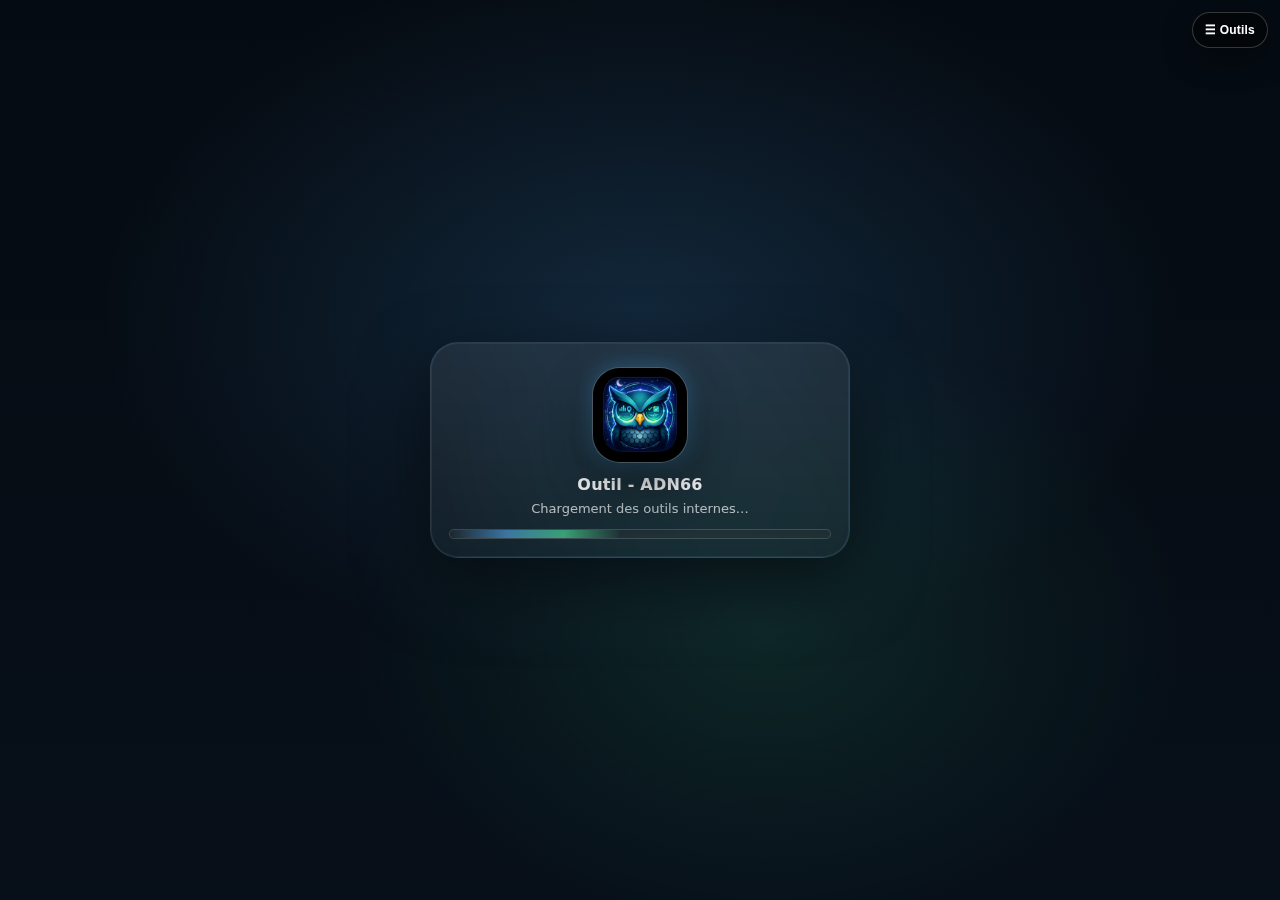
<file: index.html>
<!doctype html>
<html lang="fr" dir="ltr">
<head>
  <meta charset="utf-8" />
  <meta name="viewport" content="width=device-width, initial-scale=1, viewport-fit=cover" />

  <title>Outils internet à l'entreprise Apéro de Nuit 66</title>

  <!-- No index -->
  <meta name="robots" content="noindex, nofollow, noarchive, nosnippet, noimageindex" />
  <meta name="googlebot" content="noindex, nofollow, noarchive, nosnippet, noimageindex" />

  <!-- PWA -->
  <link rel="manifest" href="./manifest.webmanifest" />
  <meta name="theme-color" content="#050b12" />
  <link rel="icon" href="./icons/icon-192.png" />
  <link rel="apple-touch-icon" href="./icons/icon-192.png" />

  <style>
    :root{
      --bg0:#050b12;
      --bg1:#070f19;
      --card:#0b1420;
      --card2:#0e1826;
      --stroke:rgba(255,255,255,.08);
      --stroke2:rgba(255,255,255,.12);
      --txt:rgba(255,255,255,.92);
      --muted:rgba(255,255,255,.68);
      --muted2:rgba(255,255,255,.56);
      --glow:rgba(84, 180, 255, .35);
      --glow2:rgba(80, 255, 170, .22);
      --ok:#21d07a;
      --warn:#ffcc33;
      --danger:#ff4d4d;
      --radius:22px;
    }

    *{box-sizing:border-box}
    html,body{height:100%}
    body{
      margin:0;
      font-family: system-ui, -apple-system, Segoe UI, Roboto, Arial, sans-serif;
      color:var(--txt);
      background:
        radial-gradient(1200px 700px at 20% -10%, rgba(84,180,255,.20), transparent 60%),
        radial-gradient(900px 600px at 85% 10%, rgba(80,255,170,.10), transparent 60%),
        radial-gradient(1200px 900px at 50% 120%, rgba(255,255,255,.06), transparent 60%),
        linear-gradient(180deg, var(--bg0), var(--bg1));
      overflow-x:hidden;
    }

    .wrap{
      max-width: 980px;
      margin: 0 auto;
      padding: 20px 16px 28px;
    }

    .hero{
      display:flex;
      gap:14px;
      align-items:center;
      padding:18px 18px;
      border-radius: var(--radius);
      background: linear-gradient(180deg, rgba(255,255,255,.06), rgba(255,255,255,.03));
      border: 1px solid var(--stroke);
      box-shadow:
        0 18px 45px rgba(0,0,0,.35),
        0 0 0 1px rgba(84,180,255,.10) inset;
      backdrop-filter: blur(10px);
      -webkit-backdrop-filter: blur(10px);
      position:relative;
      overflow:hidden;
    }
    .hero::before{
      content:"";
      position:absolute;
      inset:-2px;
      background:
        radial-gradient(300px 180px at 18% 25%, rgba(84,180,255,.22), transparent 60%),
        radial-gradient(320px 200px at 90% 15%, rgba(80,255,170,.10), transparent 60%);
      pointer-events:none;
      filter: blur(0px);
    }

    .logo{
      width:58px;
      height:58px;
      border-radius: 16px;
      flex: 0 0 auto;
      background: rgba(255,255,255,.06);
      border: 1px solid var(--stroke2);
      display:grid;
      place-items:center;
      box-shadow: 0 10px 26px rgba(0,0,0,.35), 0 0 18px var(--glow);
      overflow:hidden;
      position:relative;
      z-index:1;
    }
    .logo img{
      width:100%;
      height:100%;
      object-fit:cover;
      display:block;
    }

    .heroTxt{position:relative; z-index:1; min-width:0;}
    .heroTitle{
      font-weight: 800;
      letter-spacing: .2px;
      font-size: 18px;
      line-height: 1.2;
      margin:0 0 4px 0;
      white-space:nowrap;
      overflow:hidden;
      text-overflow:ellipsis;
    }
    .heroSub{
      margin:0;
      color: var(--muted);
      font-size: 13px;
      line-height: 1.25;
      white-space:nowrap;
      overflow:hidden;
      text-overflow:ellipsis;
    }

    .grid{
      margin-top:16px;
      display:grid;
      grid-template-columns: 1fr;
      gap: 14px;
    }

    .cardLink{
      text-decoration:none;
      color:inherit;
      display:block;
      border-radius: var(--radius);
      background: linear-gradient(180deg, rgba(255,255,255,.05), rgba(255,255,255,.025));
      border: 1px solid var(--stroke);
      box-shadow:
        0 14px 36px rgba(0,0,0,.32),
        0 0 0 1px rgba(255,255,255,.03) inset;
      backdrop-filter: blur(10px);
      -webkit-backdrop-filter: blur(10px);
      position:relative;
      overflow:hidden;
      transform: translateZ(0);
    }

    .cardLink::after{
      content:"";
      position:absolute;
      inset:0;
      background: radial-gradient(420px 220px at 20% 20%, rgba(84,180,255,.12), transparent 60%);
      opacity:.65;
      pointer-events:none;
      transition: opacity .18s ease;
    }

    .cardLink:active{ transform: scale(.992); }
    .cardLink:hover::after{ opacity:.95; }

    .cardInner{
      padding: 16px 16px 15px;
      display:flex;
      gap: 14px;
      align-items:flex-start;
      position:relative;
      z-index:1;
    }

    .badge{
      width:46px; height:46px;
      border-radius: 16px;
      background: rgba(255,255,255,.06);
      border: 1px solid var(--stroke2);
      display:grid;
      place-items:center;
      flex: 0 0 auto;
      box-shadow: 0 12px 26px rgba(0,0,0,.28);
      overflow:hidden;
    }
    .badge svg{ width:22px; height:22px; opacity:.9; }

    .cardTxt{min-width:0; flex:1}
    .cardTitle{
      margin:0 0 6px 0;
      font-size: 18px;
      font-weight: 800;
      letter-spacing:.2px;
      line-height:1.15;
    }
    .cardDesc{
      margin:0;
      color: var(--muted);
      font-size: 13.5px;
      line-height: 1.35;
    }

    .chev{
      flex:0 0 auto;
      width: 26px;
      height: 26px;
      border-radius: 999px;
      display:grid;
      place-items:center;
      border: 1px solid var(--stroke);
      background: rgba(255,255,255,.04);
      box-shadow: 0 10px 22px rgba(0,0,0,.18);
      margin-top: 2px;
    }
    .chev svg{width:16px;height:16px; opacity:.9}

    footer{
      margin-top: 18px;
      padding: 10px 6px 4px;
      color: var(--muted2);
      font-size: 12.5px;
      text-align:center;
    }

    /* Fake loader (2.5s) */
    .loader{
      position:fixed;
      inset:0;
      z-index:9999;
      display:grid;
      place-items:center;
      background:
        radial-gradient(900px 600px at 50% 35%, rgba(84,180,255,.16), transparent 60%),
        radial-gradient(700px 520px at 60% 70%, rgba(80,255,170,.10), transparent 60%),
        linear-gradient(180deg, #050b12, #070f19);
      transition: opacity .25s ease, visibility .25s ease;
    }
    .loader.hide{
      opacity:0;
      visibility:hidden;
      pointer-events:none;
    }
    .loaderCard{
      width:min(420px, calc(100vw - 32px));
      border-radius: 28px;
      padding: 22px 18px 18px;
      background: linear-gradient(180deg, rgba(255,255,255,.08), rgba(255,255,255,.03));
      border: 1px solid rgba(255,255,255,.10);
      box-shadow:
        0 26px 70px rgba(0,0,0,.55),
        0 0 0 1px rgba(84,180,255,.10) inset;
      text-align:center;
      backdrop-filter: blur(10px);
      -webkit-backdrop-filter: blur(10px);
    }
    .loaderLogo{
      width: 96px;
      height: 96px;
      margin: 2px auto 12px;
      border-radius: 28px;
      overflow:hidden;
      border: 1px solid rgba(255,255,255,.14);
      box-shadow: 0 18px 48px rgba(0,0,0,.45), 0 0 22px var(--glow);
      background: rgba(255,255,255,.06);
      transform: translateZ(0);
      animation: pop 900ms ease-in-out infinite alternate;
    }
    .loaderLogo img{width:100%;height:100%;object-fit:cover;display:block}
    @keyframes pop{
      from{ transform: scale(.98); filter: saturate(1.05); }
      to{ transform: scale(1.02); filter: saturate(1.15); }
    }
    .loaderTitle{
      margin:0 0 6px 0;
      font-weight: 900;
      letter-spacing:.2px;
      font-size: 16px;
    }
    .loaderSub{
      margin:0 0 12px 0;
      color: var(--muted);
      font-size: 13px;
      line-height: 1.35;
    }
    .bar{
      height: 10px;
      border-radius: 999px;
      background: rgba(255,255,255,.08);
      border: 1px solid rgba(255,255,255,.10);
      overflow:hidden;
      position:relative;
      box-shadow: 0 10px 25px rgba(0,0,0,.25) inset;
    }
    .bar::before{
      content:"";
      position:absolute;
      inset:0;
      width: 45%;
      background: linear-gradient(90deg, rgba(84,180,255,.0), rgba(84,180,255,.55), rgba(80,255,170,.55), rgba(84,180,255,.0));
      animation: sweep 900ms ease-in-out infinite;
      filter: blur(.2px);
    }
    @keyframes sweep{
      from{ transform: translateX(-60%); }
      to{ transform: translateX(220%); }
    }

    @media (min-width: 720px){
      .grid{ grid-template-columns: 1fr 1fr; }
    }
  </style>
  <link rel="stylesheet" href="./shared/menu.css">
  <script src="./shared/menu.js" defer></script>
</head>

<body>
  <!-- Fake loading screen (2.5s) -->
  <div class="loader" id="fakeLoader" aria-hidden="true">
    <div class="loaderCard" role="status" aria-live="polite">
      <div class="loaderLogo">
        <img src="./icons/icon-512.png" alt="Outil ADN66" />
      </div>
      <h1 class="loaderTitle">Outil - ADN66</h1>
      <p class="loaderSub">Chargement des outils internes…</p>
      <div class="bar"></div>
    </div>
  </div>

  <main class="wrap">
    <header class="hero">
      <div class="logo">
        <img src="./icons/icon-512.png" alt="Outil ADN66" />
      </div>
      <div class="heroTxt">
        <h2 class="heroTitle">Outil - ADN66</h2>
        <p class="heroSub">Accès rapide à tous les modules</p>
      </div>
    </header>

    <section class="grid" aria-label="Outils">
      <!-- Stock -->
      <a class="cardLink" href="./apps/stock/" data-preload="./apps/stock/">
        <div class="cardInner">
          <div class="badge" aria-hidden="true">
            <!-- boxes icon -->
            <svg viewBox="0 0 24 24" fill="none">
              <path d="M4 7.5 12 3l8 4.5-8 4.5L4 7.5Z" stroke="white" opacity=".85" stroke-width="1.8" stroke-linejoin="round"/>
              <path d="M4 7.5V16.5L12 21l8-4.5V7.5" stroke="white" opacity=".85" stroke-width="1.8" stroke-linejoin="round"/>
              <path d="M12 12v9" stroke="white" opacity=".85" stroke-width="1.8" stroke-linecap="round"/>
            </svg>
          </div>
          <div class="cardTxt">
            <h3 class="cardTitle">Stock véhicule &amp; tarif</h3>
            <p class="cardDesc">Catalogue interne + images + snapshot. Gestion stock/produits et tarifs.</p>
          </div>
          <div class="chev" aria-hidden="true">
            <svg viewBox="0 0 24 24" fill="none">
              <path d="M9 6l6 6-6 6" stroke="white" stroke-width="2" stroke-linecap="round" stroke-linejoin="round"/>
            </svg>
          </div>
        </div>
      </a>

      <!-- Calculateur TTC (Apéro) -->
      <a class="cardLink" href="./apps/apero/" data-preload="./apps/apero/">
        <div class="cardInner">
          <div class="badge" aria-hidden="true">
            <!-- calculator icon -->
            <svg viewBox="0 0 24 24" fill="none">
              <path d="M7 3h10a2 2 0 0 1 2 2v14a2 2 0 0 1-2 2H7a2 2 0 0 1-2-2V5a2 2 0 0 1 2-2Z" stroke="white" opacity=".85" stroke-width="1.8"/>
              <path d="M8 7h8" stroke="white" opacity=".85" stroke-width="1.8" stroke-linecap="round"/>
              <path d="M8 11h2M12 11h2M16 11h0" stroke="white" opacity=".85" stroke-width="2.2" stroke-linecap="round"/>
              <path d="M8 15h2M12 15h2M16 15h0" stroke="white" opacity=".85" stroke-width="2.2" stroke-linecap="round"/>
            </svg>
          </div>
          <div class="cardTxt">
            <h3 class="cardTitle">Calculateur TTC</h3>
            <p class="cardDesc">Outil rapide pour calculs TTC / marges / conversions, usage interne.</p>
          </div>
          <div class="chev" aria-hidden="true">
            <svg viewBox="0 0 24 24" fill="none">
              <path d="M9 6l6 6-6 6" stroke="white" stroke-width="2" stroke-linecap="round" stroke-linejoin="round"/>
            </svg>
          </div>
        </div>
      </a>

      <!-- Status -->
      <a class="cardLink" href="./apps/status/" data-preload="./apps/status/">
        <div class="cardInner">
          <div class="badge" aria-hidden="true">
            <!-- window icon -->
            <svg viewBox="0 0 24 24" fill="none">
              <path d="M4 6a2 2 0 0 1 2-2h12a2 2 0 0 1 2 2v12a2 2 0 0 1-2 2H6a2 2 0 0 1-2-2V6Z" stroke="white" opacity=".85" stroke-width="1.8"/>
              <path d="M4 8h16" stroke="white" opacity=".85" stroke-width="1.8" stroke-linecap="round"/>
              <path d="M7 6.5h.01M9.5 6.5h.01M12 6.5h.01" stroke="white" opacity=".85" stroke-width="3" stroke-linecap="round"/>
            </svg>
          </div>
          <div class="cardTxt">
            <h3 class="cardTitle">Pop-up Status sites</h3>
            <p class="cardDesc">Fenêtres de statut (messages, blocages, horaires) pilotées via status.json.</p>
          </div>
          <div class="chev" aria-hidden="true">
            <svg viewBox="0 0 24 24" fill="none">
              <path d="M9 6l6 6-6 6" stroke="white" stroke-width="2" stroke-linecap="round" stroke-linejoin="round"/>
            </svg>
          </div>
        </div>
      </a>

      <!-- GPS -->
      <a class="cardLink" href="./apps/gps/" data-preload="./apps/gps/">
        <div class="cardInner">
          <div class="badge" aria-hidden="true">
            <!-- route icon -->
            <svg viewBox="0 0 24 24" fill="none">
              <path d="M7 3v4a3 3 0 0 0 3 3h4a3 3 0 0 1 3 3v8" stroke="white" opacity=".85" stroke-width="1.8" stroke-linecap="round"/>
              <path d="M7 21v-4a3 3 0 0 1 3-3h4a3 3 0 0 0 3-3V3" stroke="white" opacity=".85" stroke-width="1.8" stroke-linecap="round"/>
              <path d="M7 7h0M17 17h0" stroke="white" opacity=".85" stroke-width="3.2" stroke-linecap="round"/>
            </svg>
          </div>
          <div class="cardTxt">
            <h3 class="cardTitle">Optimiseur de tournée prospection</h3>
            <p class="cardDesc">Optimisation d’adresses et tournées commerciales (logistique terrain).</p>
          </div>
          <div class="chev" aria-hidden="true">
            <svg viewBox="0 0 24 24" fill="none">
              <path d="M9 6l6 6-6 6" stroke="white" stroke-width="2" stroke-linecap="round" stroke-linejoin="round"/>
            </svg>
          </div>
        </div>
      </a>

      <!-- Fidélité (Admin) -->
      <a class="cardLink" href="./apps/fidel/admin.html" data-preload="./apps/fidel/admin.html">
        <div class="cardInner">
          <div class="badge" aria-hidden="true">
            <!-- qr icon -->
            <svg viewBox="0 0 24 24" fill="none">
              <path d="M4 4h6v6H4V4Zm10 0h6v6h-6V4ZM4 14h6v6H4v-6Zm10 2h2v2h-2v-2Zm4-2h2v6h-6v-2h4v-4Z" stroke="white" opacity=".85" stroke-width="1.8" stroke-linejoin="round"/>
              <path d="M14 14h2v2h-2v-2Z" fill="white" opacity=".7"/>
            </svg>
          </div>
          <div class="meta">
            <div class="title">Fidélité</div>
            <div class="sub">Admin / Livreur</div>
          </div>
          <div class="chev" aria-hidden="true">
            <svg viewBox="0 0 24 24" fill="none">
              <path d="M9 6l6 6-6 6" stroke="white" stroke-width="2" stroke-linecap="round" stroke-linejoin="round"/>
            </svg>
          </div>
        </div>
      </a>

    </section>

    <footer>
      Outils internes. L’entreprise Apéro de Nuit 66<span aria-hidden="true">®</span>
    </footer>
  </main>

  <script>
    // Register SW
    if ("serviceWorker" in navigator) {
      window.addEventListener("load", () => navigator.serviceWorker.register("./sw.js").catch(() => {}));
    }

    // Fake loader: keep visible ~2.5s, preload in background
    (function () {
      const loader = document.getElementById("fakeLoader");
      const start = performance.now();

      // Background preloading (best effort)
      const links = Array.from(document.querySelectorAll("[data-preload]"))
        .map(a => a.getAttribute("data-preload"))
        .filter(Boolean);

      // Preload with fetch (won't break if blocked)
      Promise.resolve().then(async () => {
        for (const url of links) {
          try {
            // Warm navigation + possible SW cache
            await fetch(url, { cache: "no-cache", mode: "cors" });
          } catch (e) {}
        }
      });

      const minMs = 3000;
      const done = () => {
        const elapsed = performance.now() - start;
        const wait = Math.max(0, minMs - elapsed);
        setTimeout(() => loader.classList.add("hide"), wait);
      };

      // If page already ready, end; else wait for load
      if (document.readyState === "complete") done();
      else window.addEventListener("load", done, { once: true });
    })();
  </script>
</body>
</html>
</file>
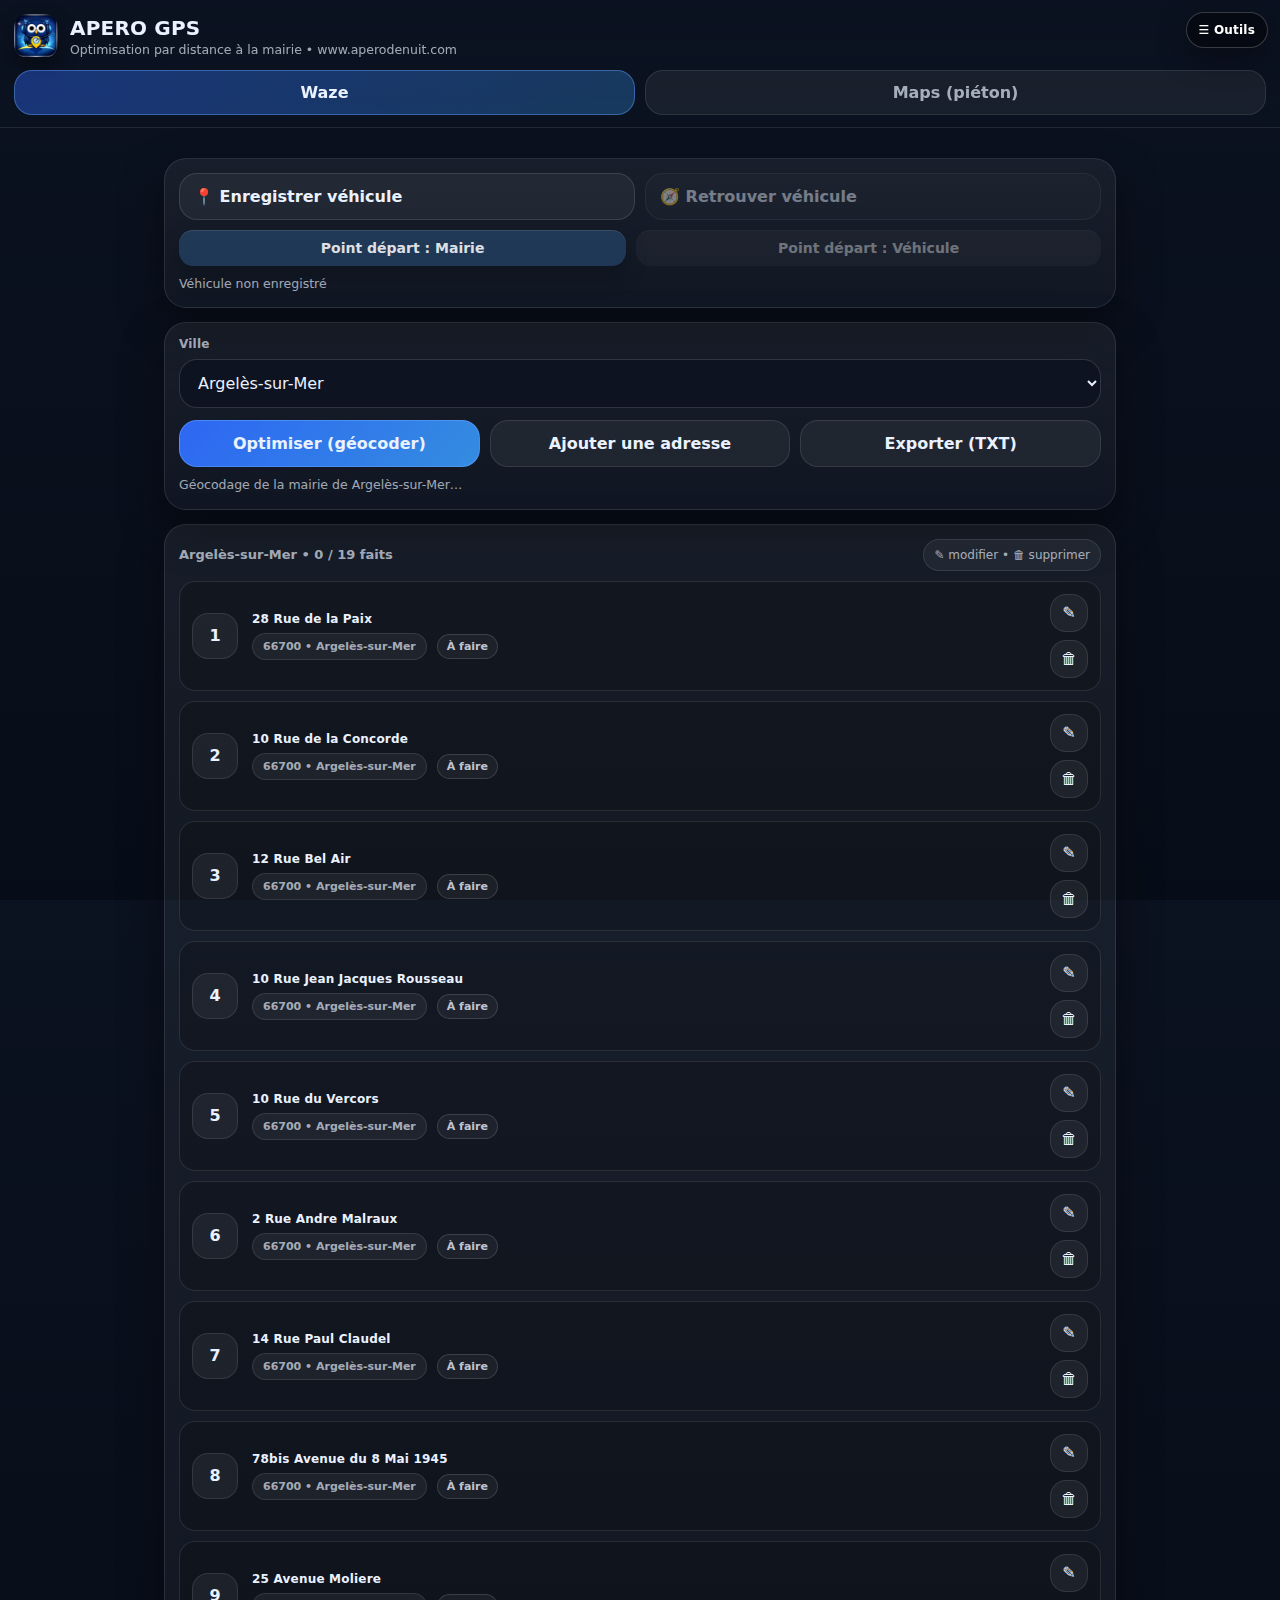
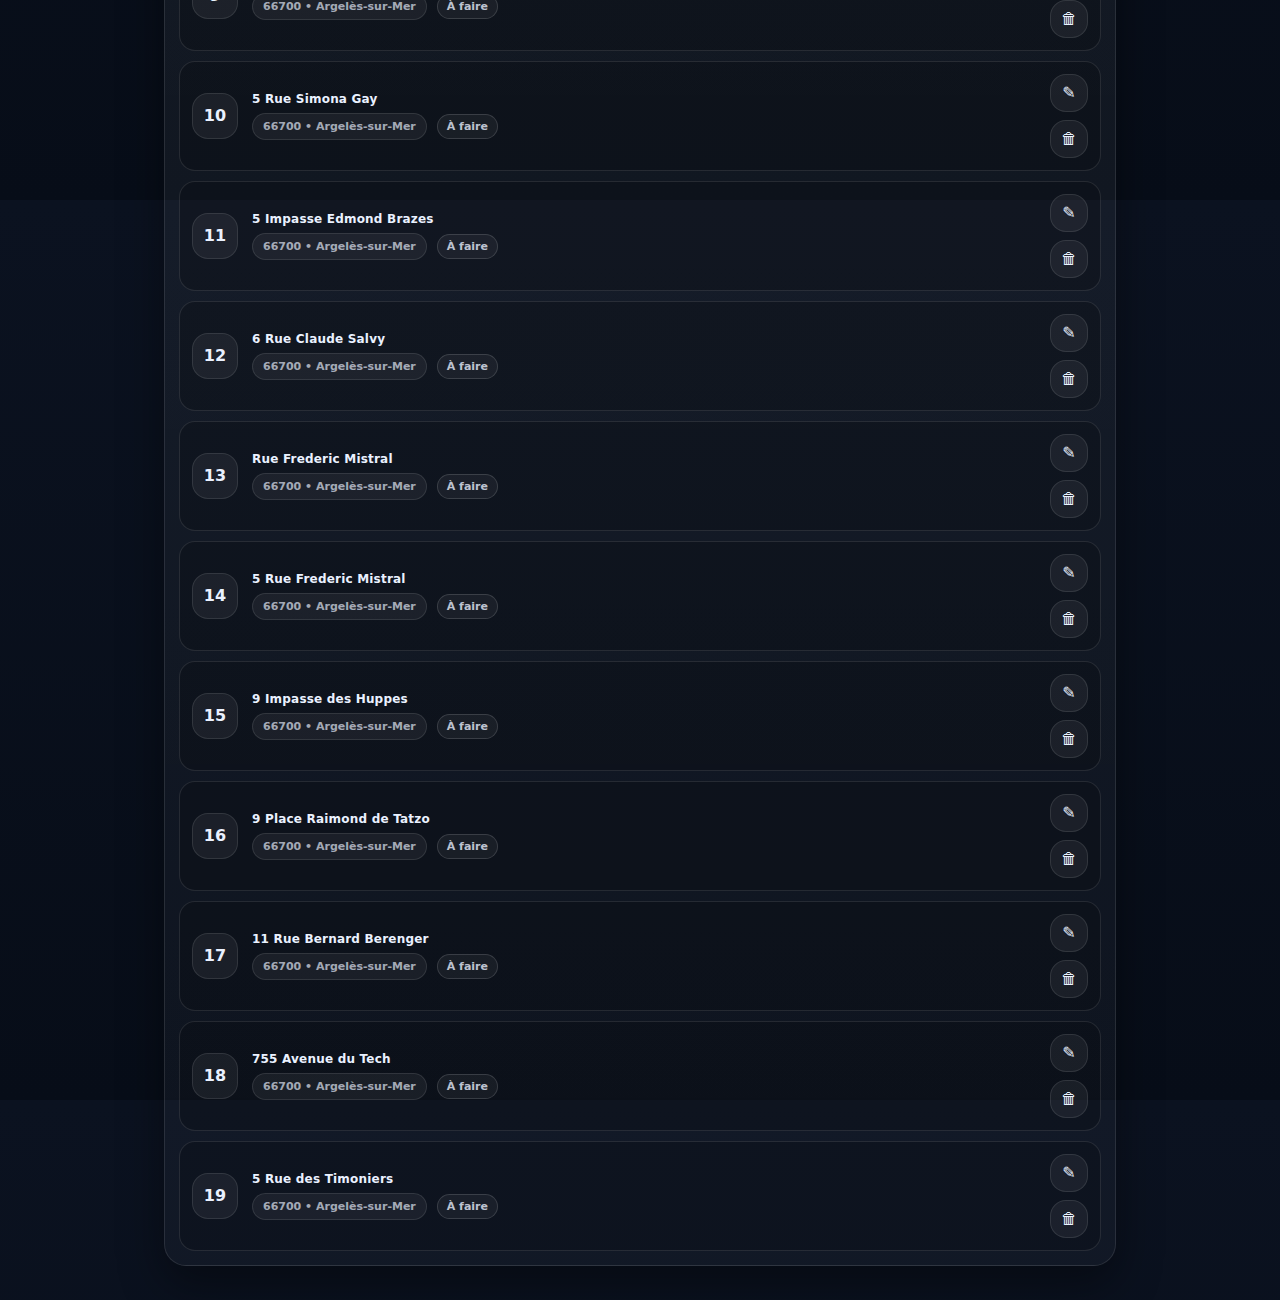
<file: apps/gps/index.html>
<!doctype html>
<html lang="fr">
<head>
  <meta charset="utf-8"/>
  <meta name="viewport" content="width=device-width, initial-scale=1, viewport-fit=cover"/>
  <title> APERO DE NUIT 66 (V10.17)</title>
  <link rel="manifest" href="manifest.webmanifest">
  <meta name="theme-color" content="#0b1220"/>
  <link rel="icon" href="icon-192.png">
  <link rel="apple-touch-icon" href="icon-192.png">
  <link rel="stylesheet" href="styles.css?v=117"/>
  <link rel="stylesheet" href="../../shared/menu.css">
  <script src="../../shared/menu.js" defer></script>
</head>
<body>
  <header class="topbar">
    <div class="topbar__title">
      <img src="icon-192.png" class="topbar__logo" alt="logo"/>
      <div>
        <div class="h1"> APERO GPS </div>
        <div class="sub">Optimisation par distance à la mairie • www.aperodenuit.com </div>
      </div>
    </div>

    <div class="navtoggle" role="group" aria-label="Ouverture des adresses">
      <button id="navWaze" class="segbtn" type="button">Waze</button>
      <button id="navMaps" class="segbtn" type="button">Maps (piéton)</button>
    </div>
  </header>

  <main class="wrap">

    <section class="vehicle">
      <div class="vehicle__card">
        <div class="vehicle__actions">
          <button id="btnSaveVehicle" class="btn btn-ghost" type="button">📍 Enregistrer véhicule</button>
          <button id="btnFindVehicle" class="btn btn-ghost" type="button">🧭 Retrouver véhicule</button>
        </div>

        <div class="startmode" role="group" aria-label="Point de départ">
          <button id="btnStartMairie" class="segmini is-active" type="button">Point départ : Mairie</button>
          <button id="btnStartVehicle" class="segmini" type="button">Point départ : Véhicule</button>
        </div>
        <div class="vehicle__hint" id="vehicleHint">
          Véhicule non enregistré
        </div>
      </div>
    </section>
    <section class="controls">
      <label class="field">
        <span>Ville</span>
        <select id="citySelect"></select>
      </label>

      <div class="btnrow">
        <button id="btnOptimize" class="btn btn-primary">Optimiser (géocoder)</button>
        <button id="btnAdd" class="btn">Ajouter une adresse</button>
        <button id="btnExportTxt" class="btn">Exporter (TXT)</button>
      </div>

      <div class="status" id="status"></div>
    </section>

    <section class="listwrap">
      <div class="listhead">
        <div id="cityMeta" class="citymeta"></div>
        <div class="legend">
<span class="pill">✎ modifier • 🗑 supprimer</span>
        </div>
      </div>
      <ul id="addrList" class="addrlist"></ul>
    </section>
  </main>

  <!-- Modal -->
  <div id="modalBackdrop" class="modal-backdrop hidden"></div>
  <div id="modal" class="modal hidden" role="dialog" aria-modal="true" aria-labelledby="modalTitle">
    <div class="modal__card">
      <div class="modal__head">
        <div id="modalTitle" class="modal__title">Ajouter une adresse</div>
        <button id="modalClose" class="iconbtn" aria-label="Fermer">✕</button>
      </div>

      <div class="modal__body">
        <label class="field">
          <span>Ville</span>
          <select id="modalCity"></select>
        </label>

        <label class="field">
          <span>Adresse (rue, numéro, etc.)</span>
          <input id="modalStreet" type="text" placeholder="Ex : 17 rue des Eaux Vives" autocomplete="street-address"/>
        </label>

        <label class="field">
          <span>Code postal (optionnel)</span>
          <input id="modalPostcode" type="tel" inputmode="numeric" placeholder="66xxx" maxlength="5"/>
        </label>

        <div class="hint">
          L’adresse est <b>géocodée immédiatement</b> et refusée si elle ne correspond pas au 66
          (ou si elle est trop loin de la mairie de la ville sélectionnée).
        </div>
      </div>

      <div class="modal__foot">
        <button id="modalSave" class="btn btn-primary">Enregistrer</button>
        <button id="modalCancel" class="btn">Annuler</button>
      </div>
    </div>
  </div>

  <script src="app.js?v=117"></script>
</body>
</html>
</file>
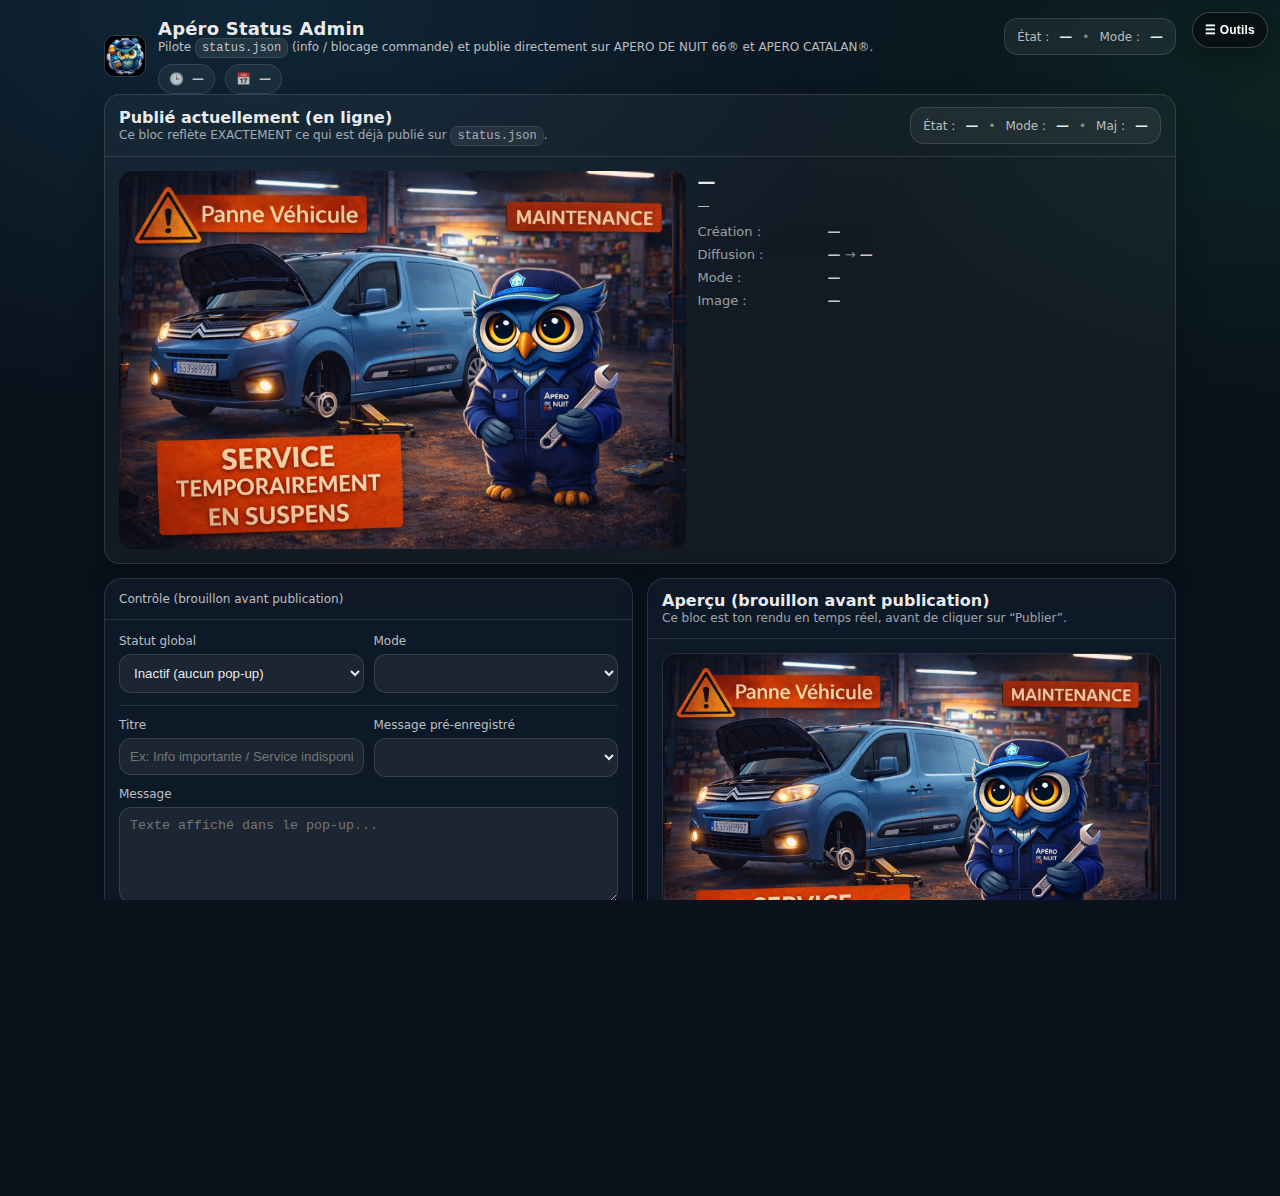
<file: apps/status/index.html>
<!doctype html>
<html lang="fr">
<head>
  <meta charset="utf-8" />
  <meta name="viewport" content="width=device-width,initial-scale=1,maximum-scale=1,user-scalable=no,viewport-fit=cover" />
  <title>Apéro Status Admin</title>

  <meta name="theme-color" content="#0a121c" />
  <link rel="manifest" href="./manifest.webmanifest" />
  <link rel="icon" href="icon-192.png" />
  <link rel="apple-touch-icon" href="icon-192.png" />
  <link rel="stylesheet" href="./styles.css" />

  <style>
    /* Cache les boutons pré-programmés (mais ils existent toujours) */
    #btnServiceOK, #btnPreviewPopup, #btnDownload { display:none !important; }

    /* Zone GitHub masquée par défaut, affichable via bouton Paramètre */
    .gh-zone { display:none; }
    .gh-zone.is-open { display:block; }

    /* Empêche les débordements horizontaux */
    html, body { max-width: 100%; overflow-x: hidden; }

    /* Conteneurs "Publié" vs "Brouillon" bien distincts */
    .fullwidth { grid-column: 1 / -1; }
    .section-title {
      display:flex; align-items:center; justify-content:space-between;
      gap:10px; flex-wrap:wrap;
    }
    .section-title .small { opacity:.85; }

    .published-card {
      border-radius: 16px;
      background: rgba(255,255,255,.035);
      border: 1px solid rgba(255,255,255,.12);
    }

    .published-grid {
      display:grid;
      grid-template-columns: 1.1fr .9fr;
      gap: 12px;
    }
    @media (max-width: 860px){
      .published-grid { grid-template-columns: 1fr; }
    }

    .kv {
      display:grid;
      grid-template-columns: 120px 1fr;
      gap: 8px 10px;
      margin-top: 10px;
      font-size: 13px;
      opacity: .9;
    }
    .kv b { font-weight: 800; opacity: .95; }
    .kv .k { opacity: .7; }

    /* ✅ FIX: badge qui wrap + ne déborde pas + plus petit */
    .badge{
      display:flex;
      flex-wrap:wrap;
      gap:8px 10px;
      align-items:center;
      justify-content:flex-start;
      max-width:100%;
      overflow:hidden;
      padding:10px 12px;
    }
    .badge span{ opacity:.75; font-size:12px; }
    .badge b{
      font-size:13px;
      font-weight:900;
      max-width:100%;
      overflow:hidden;
      text-overflow:ellipsis;
      white-space:nowrap;
    }
    /* Date ISO longue: autoriser la coupure */
    #liveUpdated, #pUpdated{
      white-space:normal !important;
      overflow-wrap:anywhere;
      word-break:break-word;
      display:inline-block;
      max-width:100%;
    }

    /* Remplacement des pickers d'heure (plus de popup Android qui déborde) */
    .timepick {
      display:flex;
      gap:10px;
      align-items:center;
      flex-wrap:wrap;
    }
    .timepick select{ min-width: 120px; }
    .timepick .hint{
      opacity:.7;
      font-size:12px;
      margin-left:2px;
    }
    /* On garde les vrais inputs time pour compat app.js, mais cachés */
    input[type="time"].hidden-time {
      position:absolute !important;
      left:-9999px !important;
      width:1px !important;
      height:1px !important;
      opacity:0 !important;
      pointer-events:none !important;
    }
  </style>
  <link rel="stylesheet" href="../../shared/menu.css">
  <script src="../../shared/menu.js" defer></script>
</head>

<body>
  <div class="wrap">
    <div class="top">
      <div class="brand">
        <img src="icon-192.png" alt="Logo" />
        <div>
          <h1>Apéro Status Admin</h1>
          <div class="small">
            Pilote <code class="inline">status.json</code> (info / blocage commande)
            et publie directement sur APERO DE NUIT 66® et APERO CATALAN®.
          </div>
          <div style="margin-top:8px; display:flex; gap:10px; flex-wrap:wrap">
            <span class="pill">🕒 <b id="clock">—</b></span>
            <span class="pill">📅 <b id="today">—</b></span>
          </div>
        </div>
      </div>

      <div class="badge">
        <span>État :</span> <b id="pActive">—</b>
        <span style="opacity:.5">•</span>
        <span>Mode :</span> <b id="pMode">—</b>
      </div>
    </div>

    <!-- ✅ 1) PUBLIÉ ACTUELLEMENT (EN LIGNE) – tout en haut -->
    <section class="card fullwidth published-card" id="publishedNow">
      <div class="hd">
        <div class="section-title">
          <div>
            <div style="font-weight:900">Publié actuellement (en ligne)</div>
            <div class="small">Ce bloc reflète EXACTEMENT ce qui est déjà publié sur <code class="inline">status.json</code>.</div>
          </div>

          <div class="badge">
            <span>État :</span> <b id="liveActive">—</b>
            <span style="opacity:.5">•</span>
            <span>Mode :</span> <b id="liveMode">—</b>
            <span style="opacity:.5">•</span>
            <span>Maj :</span> <b id="liveUpdated">—</b>
          </div>
        </div>
      </div>

      <div class="bd">
        <div class="published-grid">
          <!-- Visuel publié -->
          <div>
            <img id="liveImg" alt="Image publiée" src="./images/panne.png" style="width:100%; border-radius:14px; display:block;" />
          </div>

          <!-- Détails publiés -->
          <div>
            <div style="font-weight:900; font-size:18px" id="liveTitle">—</div>
            <div class="small" style="margin-top:6px" id="liveMsg">—</div>

            <div class="kv" aria-label="Détails publication">
              <div class="k">Création :</div> <div><b id="liveCreated">—</b></div>
              <div class="k">Diffusion :</div> <div><b id="liveStarts">—</b> <span style="opacity:.6">→</span> <b id="liveEnds">—</b></div>

              <!-- ✅ Severity renommé en "Mode" (car chez toi c’est la même info) -->
              <div class="k">Mode :</div> <div><b id="liveSev">—</b></div>

              <div class="k">Image :</div> <div><b id="liveImagePath">—</b></div>
            </div>

            <div id="liveExtra" class="small" style="margin-top:10px; opacity:.85"></div>
          </div>
        </div>
      </div>
    </section>

    <div class="grid">
      <!-- ✅ 2) CONTROLE / BROUILLON -->
      <section class="card">
        <div class="hd"><div class="small">Contrôle (brouillon avant publication)</div></div>
        <div class="bd">

          <div class="row">
            <div>
              <label>Statut global</label>
              <select id="active">
                <option value="false">Inactif (aucun pop-up)</option>
                <option value="true">Actif (pop-up affiché)</option>
              </select>
            </div>
            <div>
              <label>Mode</label>
              <select id="mode"></select>
            </div>
          </div>

          <div class="hr"></div>

          <div class="row">
            <div>
              <label>Titre</label>
              <input id="title" placeholder="Ex: Info importante / Service indisponible" />
            </div>

            <div>
              <label>Message pré-enregistré</label>
              <select id="preset"></select>
            </div>
          </div>

          <div style="margin-top:10px">
            <label>Message</label>
            <textarea id="message" placeholder="Texte affiché dans le pop-up..."></textarea>
          </div>

          <div style="margin-top:10px">
            <label>Image (chemin relatif)</label>
            <input id="image" placeholder="images/panne.png" />
          </div>

          <div class="hr"></div>

          <!-- Réglage mode INFO -->
          <div id="infoBox" class="card" style="border-radius:14px; background:rgba(255,255,255,.03); border:1px solid rgba(255,255,255,.10); box-shadow:none;">
            <div class="bd" style="padding:12px">
              <div style="font-weight:800; margin-bottom:8px;">Mode info</div>
              <div class="row">
                <div>
                  <label>Délai avant “OK j’ai compris”</label>
                  <input id="okDelay" type="number" min="0" step="1" placeholder="5" />
                </div>
                <div>
                  <label>(auto)</label>
                  <input disabled value="Le pop-up se ferme ensuite et la commande reste possible." />
                </div>
              </div>
            </div>
          </div>

          <!-- Réglage mode WARNING -->
          <div id="warningBox" class="card ui-hide" style="margin-top:10px; border-radius:14px; background:rgba(255,255,255,.03); border:1px solid rgba(255,255,255,.10); box-shadow:none;">
            <div class="bd" style="padding:12px">
              <div style="font-weight:800; margin-bottom:8px;">Mode warning (blocage commande)</div>

              <div class="row">
                <div>
                  <label>Activer un horaire de blocage</label>
                  <select id="schedEnabled">
                    <option value="false">Non (bloque tout le temps)</option>
                    <option value="true">Oui (bloque seulement sur plage horaire)</option>
                  </select>
                </div>
                <div>
                  <label>Message si clic sur “OK j’ai compris”</label>
                  <input id="warningClickMsg" placeholder="Impossible de commander pour le moment." />
                </div>
              </div>

              <div class="row" style="margin-top:10px">
                <div>
                  <label>Heure début</label>

                  <!-- VRAI input conservé pour app.js, mais caché -->
                  <input id="schedStart" class="hidden-time" type="time" value="19:00" />

                  <!-- UI custom (pas de popup Android) -->
                  <div class="timepick">
                    <select id="schedStartSel"></select>
                    <span class="hint">Format 24h</span>
                  </div>
                </div>

                <div>
                  <label>Heure fin</label>

                  <!-- VRAI input conservé pour app.js, mais caché -->
                  <input id="schedEnd" class="hidden-time" type="time" value="06:00" />

                  <!-- UI custom (pas de popup Android) -->
                  <div class="timepick">
                    <select id="schedEndSel"></select>
                    <span class="hint">Format 24h</span>
                  </div>
                </div>
              </div>

              <div style="margin-top:10px">
                <label>Jours</label>
                <div class="weekdays" id="schedDays">
                  <label><input type="checkbox" value="1" />Lun</label>
                  <label><input type="checkbox" value="2" />Mar</label>
                  <label><input type="checkbox" value="3" />Mer</label>
                  <label><input type="checkbox" value="4" />Jeu</label>
                  <label><input type="checkbox" value="5" />Ven</label>
                  <label><input type="checkbox" value="6" />Sam</label>
                  <label><input type="checkbox" value="0" />Dim</label>
                </div>
              </div>
            </div>
          </div>

          <!-- Zone GitHub (cachée/affichée via bouton Paramètre) -->
          <div class="gh-zone" style="margin-top:12px">
            <div class="row">
              <div>
                <label>Dépôt GitHub</label>
                <div style="display:flex;gap:10px">
                  <input id="ghOwner" placeholder="bullyto" />
                  <input id="ghRepo" placeholder="status" />
                </div>
              </div>
              <div>
                <label>Branch</label>
                <input id="ghBranch" placeholder="main" />
              </div>
            </div>

            <div style="margin-top:10px">
              <label>Chemin du fichier</label>
              <input id="ghPath" placeholder="status.json" />
            </div>

            <div style="margin-top:10px">
              <label>Token GitHub</label>
              <input id="ghToken" type="password" autocomplete="off" placeholder="ghp_..." />
              <div class="hint">
                Stocké en local sur ce téléphone avec expiration automatique (6 mois).
                <br><span id="tokenStatus" style="opacity:.9">—</span>
              </div>
            </div>

            <div class="btns" style="margin-top:12px">
              <button class="secondary" id="btnSaveToken" type="button">Enregistrer le token</button>
              <button class="danger" id="btnClearToken" type="button">Supprimer le token</button>
            </div>

            <div class="hr" style="margin-top:14px"></div>
          </div>

          <!-- ✅ Publier + Paramètre côte à côte -->
          <div class="btns" style="margin-top:12px; display:flex; gap:10px;">
            <button id="btnPublish" style="flex:1;">Publier</button>
            <button id="btnToggleGh" type="button" class="secondary" style="min-width:140px;">Paramètre</button>
          </div>

        </div>
      </section>

      <!-- ✅ 3) APERÇU BROUILLON (AVANT PUBLICATION) -->
      <section class="card preview">
        <div class="hd">
          <div class="section-title">
            <div>
              <div style="font-weight:900">Aperçu (brouillon avant publication)</div>
              <div class="small">Ce bloc est ton rendu en temps réel, avant de cliquer sur “Publier”.</div>
            </div>
          </div>
        </div>

        <div class="bd">
          <img id="pImg" alt="Aperçu image" src="./images/panne.png" />
          <div class="badge">
            <span>Dernière maj :</span> <b id="pUpdated">—</b>
            <span style="opacity:.5">•</span>
            <span>Mode :</span> <b id="pSev">—</b>
          </div>
          <div id="pTitle" style="margin-top:10px;font-weight:900;font-size:18px">—</div>
          <div id="pMsg" style="margin-top:6px;opacity:.85">—</div>
          <div id="pExtra" class="small" style="margin-top:10px; opacity:.8"></div>
        </div>
      </section>
    </div>
  </div>

  <!-- Toast -->
  <div id="toast" class="toast"></div>

  <script src="./app.js"></script>

  <!-- Token localStorage 6 mois + toggle Paramètre -->
  <script>
  (function(){
    const LS_KEY = "gh_token_v1"; // JSON { token: string, exp: number }
    const SIX_MONTHS_MS = 1000 * 60 * 60 * 24 * 30 * 6;

    function toast(msg){
      const el = document.getElementById("toast");
      if (!el) return;
      el.textContent = msg;
      el.classList.add("show");
      clearTimeout(toast._t);
      toast._t = setTimeout(() => el.classList.remove("show"), 2200);
    }

    function readToken(){
      try {
        const raw = localStorage.getItem(LS_KEY);
        if (!raw) return null;
        const obj = JSON.parse(raw);
        if (!obj || typeof obj.token !== "string" || typeof obj.exp !== "number") return null;
        if (Date.now() > obj.exp) {
          localStorage.removeItem(LS_KEY);
          return null;
        }
        return obj;
      } catch(e){
        return null;
      }
    }

    function saveToken(token){
      const obj = { token, exp: Date.now() + SIX_MONTHS_MS };
      localStorage.setItem(LS_KEY, JSON.stringify(obj));
      return obj;
    }

    function clearToken(){ localStorage.removeItem(LS_KEY); }

    function setTokenStatus(obj){
      const s = document.getElementById("tokenStatus");
      if (!s) return;
      if (!obj) s.textContent = "Aucun token enregistré.";
      else s.textContent = "Token enregistré ✅ (expire le " + new Date(obj.exp).toLocaleString("fr-FR") + ")";
    }

    function init(){
      const btnToggle = document.getElementById("btnToggleGh");
      const ghZone = document.querySelector(".gh-zone");
      const input = document.getElementById("ghToken");
      const btnSave = document.getElementById("btnSaveToken");
      const btnClear = document.getElementById("btnClearToken");

      if (btnToggle && ghZone) btnToggle.addEventListener("click", () => ghZone.classList.toggle("is-open"));

      const stored = readToken();
      if (input && stored) input.value = stored.token;
      setTokenStatus(stored);

      if (btnSave && input) btnSave.addEventListener("click", () => {
        const val = (input.value || "").trim();
        if (!val) return toast("Token vide : rien enregistré.");
        const obj = saveToken(val);
        setTokenStatus(obj);
        toast("Token enregistré (6 mois) ✅");
      });

      if (btnClear && input) btnClear.addEventListener("click", () => {
        clearToken();
        input.value = "";
        setTokenStatus(null);
        toast("Token supprimé ✅");
      });
    }

    if (document.readyState === "loading") document.addEventListener("DOMContentLoaded", init);
    else init();
  })();
  </script>

  <!-- ✅ Time picker custom (remplace la popup Android) -->
  <script>
  (function(){
    function pad(n){ return String(n).padStart(2,"0"); }
    function buildTimes(stepMin){
      const arr = [];
      for (let h=0; h<24; h++){
        for (let m=0; m<60; m+=stepMin){
          arr.push(pad(h)+":"+pad(m));
        }
      }
      return arr;
    }

    function fillSelect(sel, times){
      sel.innerHTML = "";
      for (const t of times){
        const opt = document.createElement("option");
        opt.value = t;
        opt.textContent = t;
        sel.appendChild(opt);
      }
    }

    function sync(sel, input){
      if (!sel || !input) return;
      const v = input.value || "";
      if (v) sel.value = v;

      sel.addEventListener("change", () => {
        input.value = sel.value;
        input.dispatchEvent(new Event("input", { bubbles:true }));
        input.dispatchEvent(new Event("change", { bubbles:true }));
      });
    }

    function init(){
      const startInput = document.getElementById("schedStart");
      const endInput   = document.getElementById("schedEnd");
      const startSel   = document.getElementById("schedStartSel");
      const endSel     = document.getElementById("schedEndSel");
      if (!startInput || !endInput || !startSel || !endSel) return;

      const times = buildTimes(5);
      fillSelect(startSel, times);
      fillSelect(endSel, times);

      if (!startInput.value) startInput.value = "19:00";
      if (!endInput.value) endInput.value = "06:00";

      startSel.value = startInput.value;
      endSel.value   = endInput.value;

      sync(startSel, startInput);
      sync(endSel, endInput);
    }

    if (document.readyState === "loading") document.addEventListener("DOMContentLoaded", init);
    else init();
  })();
  </script>

  <script>
  if ("serviceWorker" in navigator) {
    window.addEventListener("load", () => navigator.serviceWorker.register("./sw.js"));
  }
  </script>
</body>
</html>
</file>
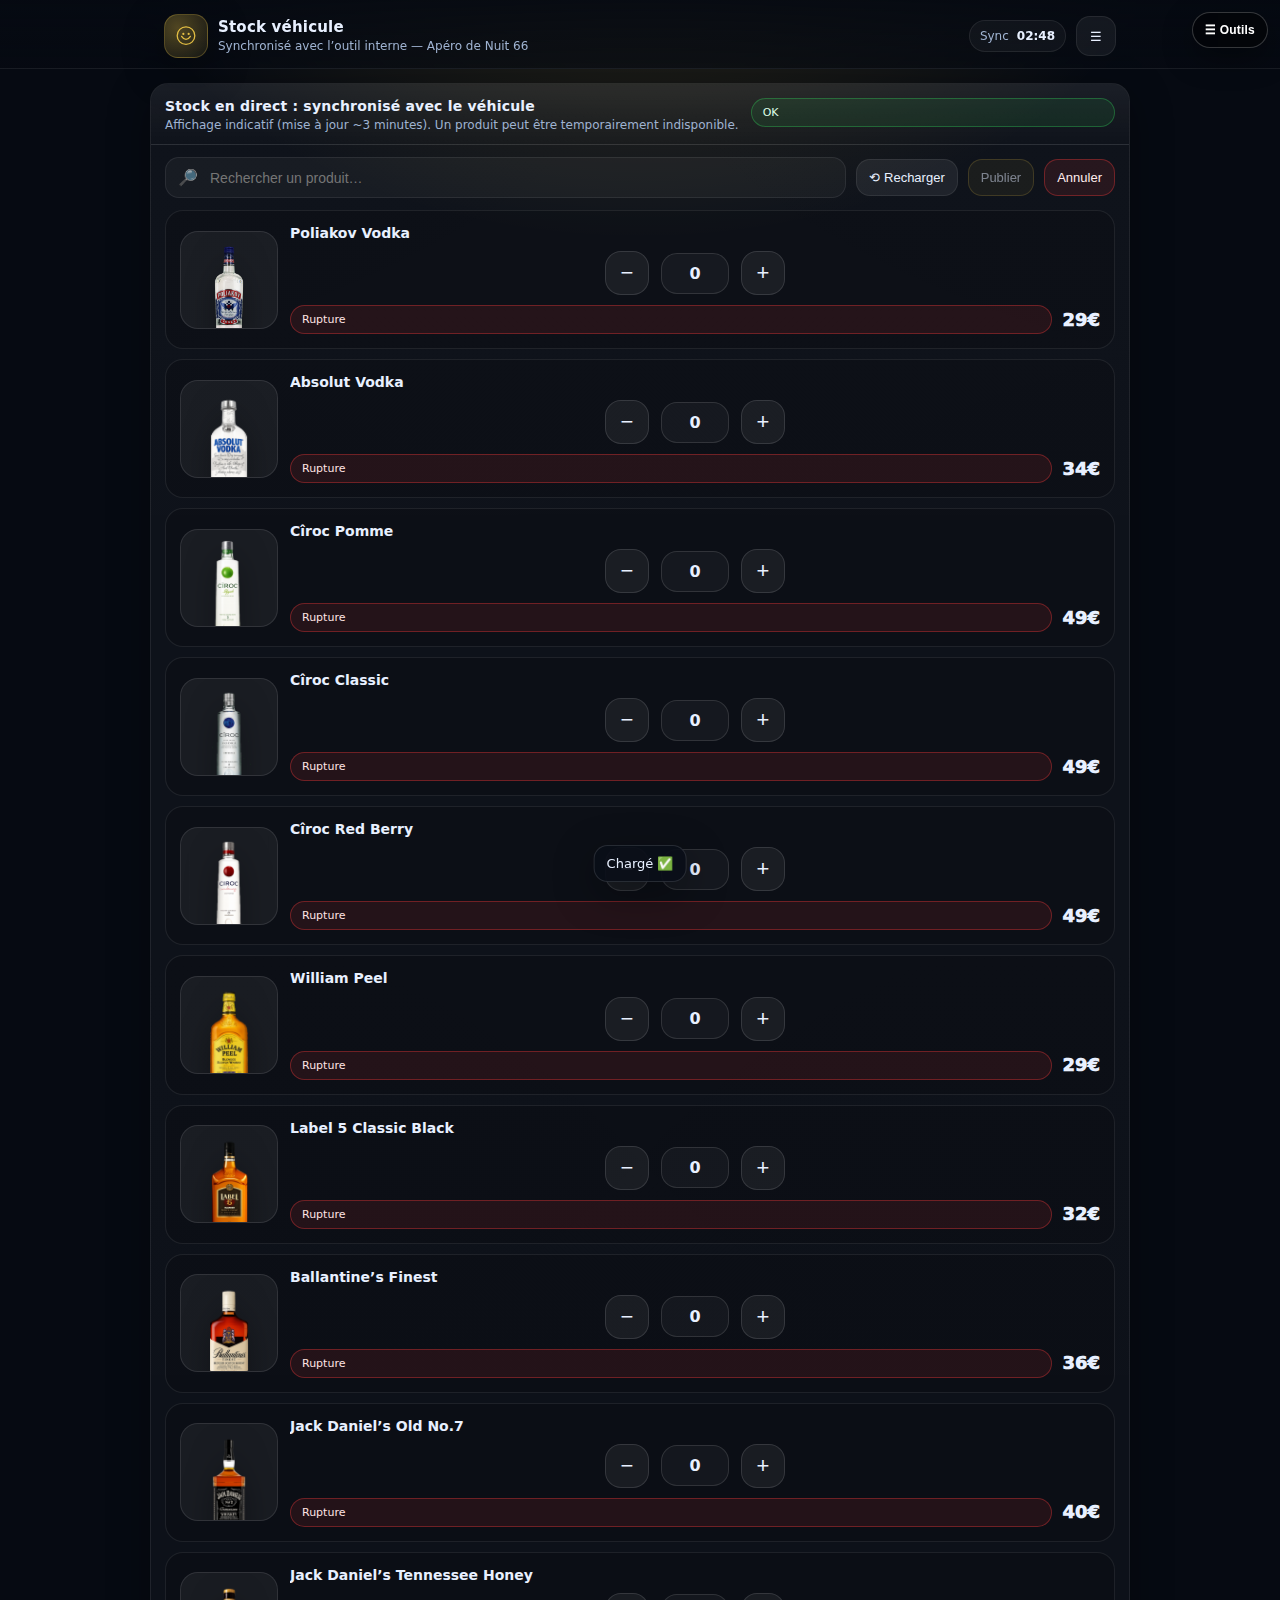
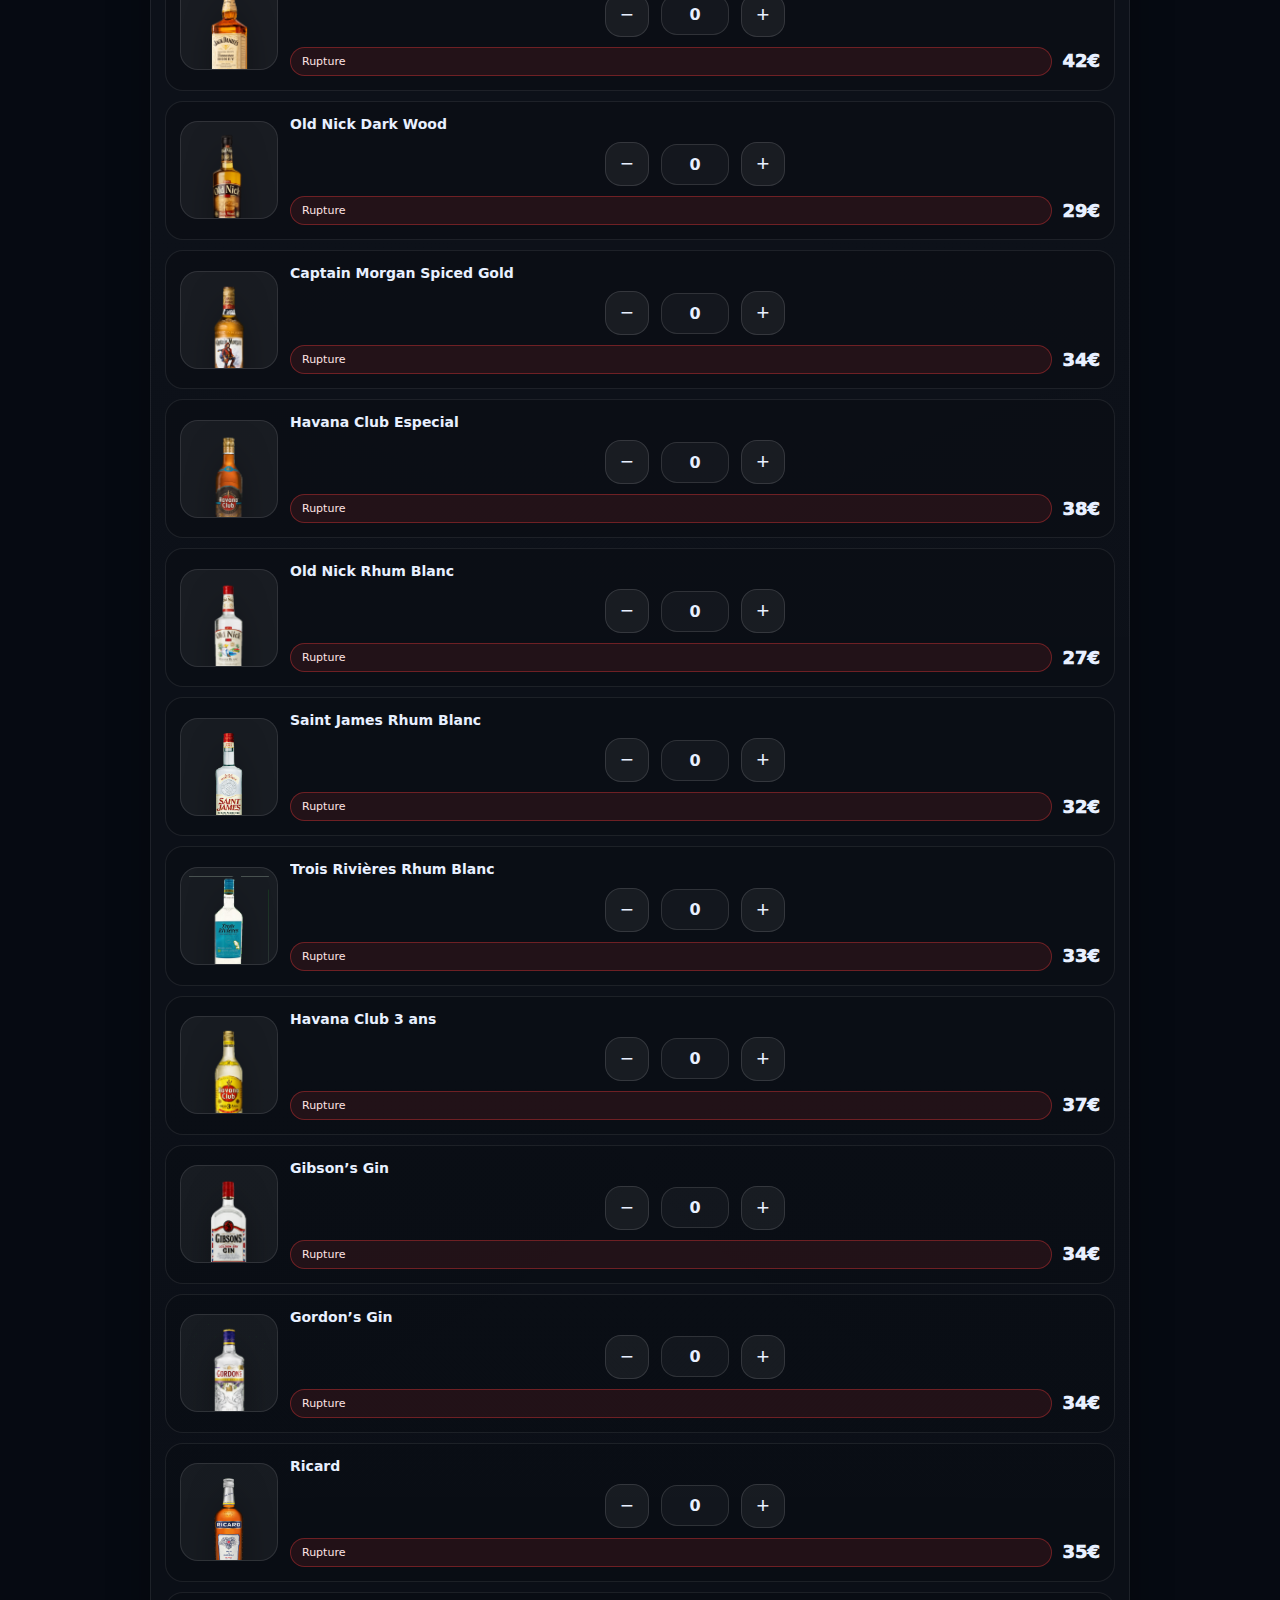
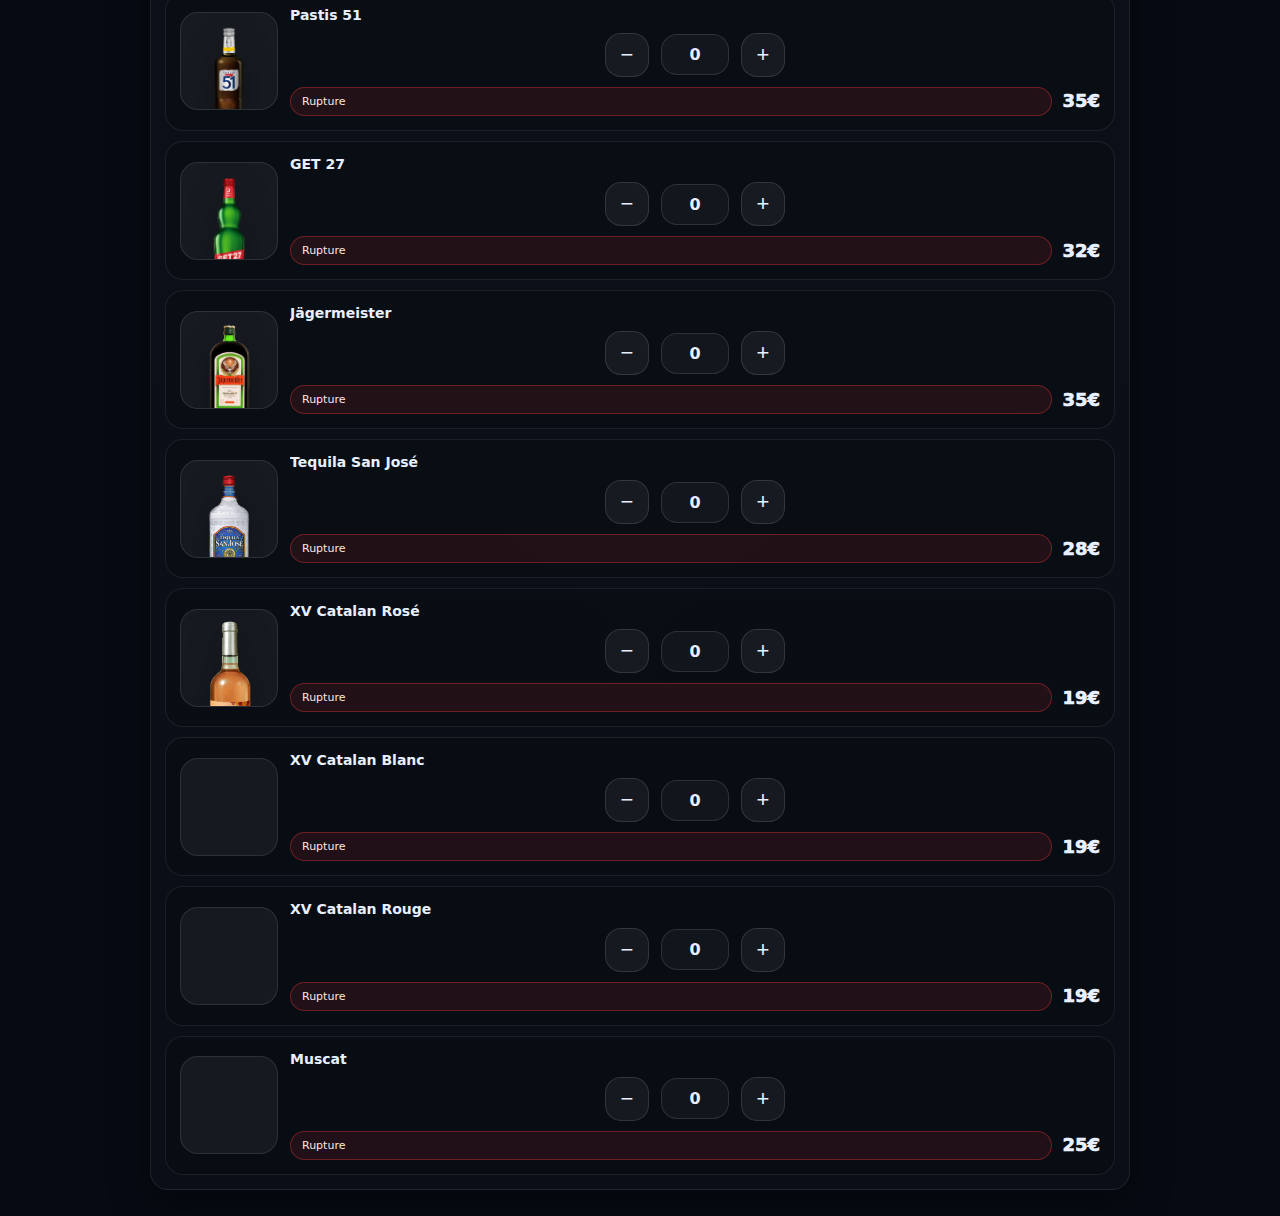
<file: apps/stock/index.html>
<!doctype html>
<html lang="fr">
<head>
  <meta charset="utf-8" />
  <meta name="viewport" content="width=device-width,initial-scale=1,viewport-fit=cover" />
  <meta name="theme-color" content="#0a0f1a" />
  <title>Stock véhicule — Apéro de Nuit 66</title>

  <link rel="manifest" href="./manifest.webmanifest" />
  <link rel="icon" href="./icon-192.svg" type="image/svg+xml" />
  <link rel="apple-touch-icon" href="./icon-192.svg" />

  <style>
    :root{
      --bg:#060a12;
      --text:#e8f0ff;
      --muted:#9fb3d1;
      --line:rgba(255,255,255,.08);

      --danger:#ff3b3b;      /* 0 */
      --warn:#ffb020;        /* 1-2 */
      --ok:#31d158;          /* >=3 */

      --shadow:0 12px 40px rgba(0,0,0,.35);
      --r:18px;
      --btn:rgba(255,255,255,.07);
      --btn2:rgba(255,255,255,.10);
    }
    *{ box-sizing:border-box; }

    body{
      margin:0;
      font-family: system-ui, -apple-system, Segoe UI, Roboto, Arial, "Noto Sans", "Apple Color Emoji", "Segoe UI Emoji";
      color:var(--text);
      background:
        radial-gradient(900px 600px at 50% -120px, rgba(255,213,74,.16), transparent 60%),
        radial-gradient(900px 700px at 50% 110%, rgba(73,136,255,.12), transparent 60%),
        var(--bg);
    }

    header{
      position:sticky; top:0; z-index:10;
      backdrop-filter: blur(14px);
      background: linear-gradient(to bottom, rgba(6,10,18,.92), rgba(6,10,18,.62));
      border-bottom:1px solid var(--line);
    }

    .wrap{ max-width:980px; margin:0 auto; padding:14px 14px 10px; }
    .row{ display:flex; align-items:center; justify-content:space-between; gap:12px; }
    .brand{ display:flex; align-items:center; gap:10px; min-width: 0; }
    .logo{
      width:44px; height:44px; border-radius:14px;
      background: radial-gradient(circle at 30% 30%, rgba(255,213,74,.30), rgba(255,213,74,.06));
      border:1px solid rgba(255,213,74,.24);
      display:grid; place-items:center;
      box-shadow: var(--shadow);
      flex:0 0 auto;
    }
    .logo svg{ opacity:.95 }
    .title{ min-width:0; }
    .title h1{
      margin:0;
      font-size:15px;
      letter-spacing:.2px;
      line-height:1.15;
      white-space:nowrap;
      overflow:hidden;
      text-overflow:ellipsis;
    }
    .title p{
      margin:3px 0 0;
      font-size:12px;
      color:var(--muted);
      white-space:nowrap;
      overflow:hidden;
      text-overflow:ellipsis;
    }

    .topRight{ display:flex; align-items:center; gap:10px; }
    .pill{
      font-size:12px;
      padding:8px 10px;
      border-radius:999px;
      border:1px solid var(--line);
      background:rgba(255,255,255,.04);
      color:var(--muted);
      display:flex; align-items:center; gap:8px;
      user-select:none;
    }
    .pill b{ color:var(--text); font-weight:700; }
    .btnIcon{
      width:40px; height:40px;
      border-radius:14px;
      border:1px solid var(--line);
      background:rgba(255,255,255,.06);
      color:var(--text);
      display:grid; place-items:center;
      cursor:pointer;
    }
    .btnIcon:active{ transform: translateY(1px); }

    main{ padding:14px 14px 26px; }
    .grid{ max-width:980px; margin:0 auto; display:grid; grid-template-columns: 1fr; gap:14px; }
    .card{
      background: linear-gradient(180deg, rgba(255,255,255,.04), rgba(255,255,255,.02));
      border:1px solid var(--line);
      border-radius: var(--r);
      box-shadow: var(--shadow);
      overflow:hidden;
    }
    .cardHeader{
      padding:14px 14px 12px;
      border-bottom:1px solid var(--line);
      background: linear-gradient(180deg, rgba(255,255,255,.05), transparent);
      display:flex;
      align-items:flex-start;
      justify-content:space-between;
      gap:12px;
    }
    .cardHeader h2{ margin:0; font-size:14px; letter-spacing:.2px; }
    .cardHeader p{ margin:4px 0 0; font-size:12px; color:var(--muted); }
    .cardBody{ padding:12px 14px 14px; }

    .toolbar{
      display:flex;
      flex-wrap:wrap;
      gap:10px;
      align-items:center;
      justify-content:space-between;
      margin-bottom:12px;
    }

    .search{
      display:flex;
      align-items:center;
      gap:10px;
      flex: 1 1 320px;
      min-width:240px;
      padding:10px 12px;
      border-radius:14px;
      border:1px solid var(--line);
      background:rgba(255,255,255,.04);
    }
    .search input{
      width:100%;
      border:none;
      outline:none;
      background:transparent;
      color:var(--text);
      font-size:14px;
    }

    .actions{ display:flex; gap:10px; flex-wrap:wrap; justify-content:flex-end; align-items:center; }

    .btn{
      padding:10px 12px;
      border-radius:14px;
      border:1px solid var(--line);
      background: var(--btn);
      color:var(--text);
      cursor:pointer;
      font-size:13px;
      display:inline-flex;
      align-items:center;
      gap:8px;
    }
    .btn:hover{ background: var(--btn2); }
    .btn:active{ transform: translateY(1px); }
    .btn.primary{ border-color: rgba(255,213,74,.34); background: rgba(255,213,74,.10); }
    .btn.danger{ border-color: rgba(255,59,59,.35); background: rgba(255,59,59,.10); color:#ffecec; }
    .btn:disabled{ opacity:.5; cursor:not-allowed; transform:none; }

    .list{ display:grid; grid-template-columns: 1fr; gap:10px; }

    /* ✅ ITEM LAYOUT: 3 LINES (no overlap possible) */
    .item{
      display:grid;
      grid-template-columns: 98px 1fr;
      gap:12px;
      align-items:center;
      padding:14px;
      border-radius:18px;
      border:1px solid rgba(255,255,255,.08);
      background: rgba(0,0,0,.12);
      overflow:hidden;
    }

    .thumb{
      width:98px; height:98px;
      border-radius:18px;
      background: rgba(255,255,255,.06);
      border:1px solid rgba(255,255,255,.10);
      overflow:hidden;
      display:grid;
      place-items:center;
      flex:0 0 auto;
    }
    .thumb img{
      width:100%;
      height:100%;
      object-fit:contain;
      padding:8px;
      filter: drop-shadow(0 10px 16px rgba(0,0,0,.35));
    }

    .content{
      min-width:0;
      display:grid;
      grid-template-rows: auto auto auto; /* 3 lines */
      gap:10px;
      align-items:center;
    }

    /* Line 1: Name (always visible, single line) */
    .name{
      margin:0;
      font-size:14px;
      font-weight:900;
      line-height:1.15;
      color:var(--text);
      white-space:nowrap;
      overflow:hidden;
      text-overflow:ellipsis;
    }

    /* Line 2: Controls centered */
    .qtyLine{
      display:flex;
      align-items:center;
      justify-content:center;
      gap:12px;
      width:100%;
    }
    .qtyBtn{
      width:44px;
      height:44px;
      border-radius:16px;
      border:1px solid rgba(255,255,255,.12);
      background: rgba(255,255,255,.06);
      color:var(--text);
      cursor:pointer;
      display:grid;
      place-items:center;
      font-size:22px;
      line-height:1;
      user-select:none;
      flex:0 0 auto;
    }
    .qtyBtn:active{ transform: translateY(1px); }
    .qtyVal{
      min-width:68px;
      padding:10px 10px;
      border-radius:16px;
      border:1px solid rgba(255,255,255,.12);
      background: rgba(255,255,255,.04);
      color:var(--text);
      font-size:16px;
      font-weight:800;
      text-align:center;
      user-select:none;
      flex:0 0 auto;
    }

    /* Line 3: Status + Price (no overlap, auto truncation) */
    .bottomLine{
      display:flex;
      align-items:center;
      justify-content:space-between;
      gap:10px;
      min-width:0;
    }

    .badge{
      font-size:11px;
      padding:7px 11px;
      border-radius:999px;
      border:1px solid rgba(255,255,255,.10);
      background: rgba(255,255,255,.04);
      color:var(--muted);
      user-select:none;
      display:inline-flex;
      align-items:center;
      gap:6px;
      width: fit-content;
      max-width: 100%;
      white-space:nowrap;
      overflow:hidden;
      text-overflow:ellipsis;
      min-width: 0;
      flex:1 1 auto;
    }
    .badge.ok{ border-color: rgba(49,209,88,.35); background: rgba(49,209,88,.10); color:#dfffe8; }
    .badge.warn{ border-color: rgba(255,176,32,.45); background: rgba(255,176,32,.12); color:#fff1d3; }
    .badge.danger{ border-color: rgba(255,59,59,.35); background: rgba(255,59,59,.10); color:#ffe3e3; }

    .price{
      margin:0;
      font-size:18px;
      font-weight:950;
      line-height:1;
      white-space:nowrap;
      flex:0 0 auto;
    }

    .toast{
      position:fixed;
      bottom:16px;
      left:50%;
      transform: translateX(-50%);
      padding:10px 12px;
      border-radius:14px;
      border:1px solid rgba(255,255,255,.12);
      background: rgba(10,14,24,.92);
      color:var(--text);
      box-shadow: var(--shadow);
      opacity:0;
      pointer-events:none;
      transition: opacity .18s ease, transform .18s ease;
      z-index:99;
      max-width: calc(100% - 18px);
      text-align:center;
      font-size:13px;
    }
    .toast.show{
      opacity:1;
      transform: translateX(-50%) translateY(-2px);
    }

    .sheet{
      position:fixed;
      inset:0;
      display:none;
      z-index:50;
    }
    .sheet.show{ display:block; }
    .sheet .backdrop{
      position:absolute;
      inset:0;
      background: rgba(0,0,0,.55);
      backdrop-filter: blur(6px);
    }
    .sheet .panel{
      position:absolute;
      left:50%;
      top:50%;
      transform: translate(-50%,-50%);
      width:min(520px, calc(100% - 22px));
      border-radius:22px;
      border:1px solid rgba(255,255,255,.12);
      background: linear-gradient(180deg, rgba(12,18,32,.98), rgba(8,12,22,.98));
      box-shadow: var(--shadow);
      overflow:hidden;
    }
    .sheet .panelHeader{
      padding:14px 14px 12px;
      border-bottom:1px solid rgba(255,255,255,.10);
      display:flex;
      align-items:center;
      justify-content:space-between;
      gap:10px;
    }
    .sheet .panelHeader h3{ margin:0; font-size:14px; letter-spacing:.2px; }
    .sheet .panelHeader button{
      border:none;
      background:transparent;
      color:var(--muted);
      font-size:18px;
      cursor:pointer;
    }
    .sheet .panelBody{ padding:14px; display:grid; gap:12px; }
    .field label{ display:block; font-size:12px; color:var(--muted); margin-bottom:6px; }
    .field input{
      width:100%;
      padding:12px 12px;
      border-radius:14px;
      border:1px solid rgba(255,255,255,.12);
      background: rgba(255,255,255,.05);
      color:var(--text);
      outline:none;
      font-size:14px;
    }
    .hint{ margin:0; font-size:12px; color:var(--muted); line-height:1.35; }
    .panelActions{
      display:flex;
      gap:10px;
      flex-wrap:wrap;
      justify-content:flex-end;
      padding:14px;
      border-top:1px solid rgba(255,255,255,.10);
      background: rgba(255,255,255,.03);
    }

    /* =========================
       ✅ MENU "OUTILS" (comme TTC)
       ========================= */
    .toolsPanel{
      width:min(560px, calc(100% - 22px));
      border-radius:24px;
      border:1px solid rgba(255,255,255,.12);
      background: linear-gradient(180deg, rgba(14,18,28,.98), rgba(8,10,18,.98));
      box-shadow: var(--shadow);
      overflow:hidden;
    }
    .toolsPanelHeader{
      padding:16px 16px 14px;
      border-bottom:1px solid rgba(255,255,255,.10);
      display:flex;
      align-items:center;
      justify-content:space-between;
      gap:10px;
    }
    .toolsPanelHeader .left{
      display:flex; align-items:center; gap:10px; min-width:0;
    }
    .toolsDot{
      width:34px; height:34px; border-radius:14px;
      background: radial-gradient(circle at 30% 30%, rgba(255,213,74,.18), rgba(73,136,255,.10));
      border:1px solid rgba(255,255,255,.12);
      display:grid; place-items:center;
      box-shadow: 0 10px 24px rgba(0,0,0,.35);
      overflow:hidden;
    }
    .toolsTitle{
      min-width:0;
    }
    .toolsTitle h3{
      margin:0;
      font-size:15px;
      letter-spacing:.2px;
      white-space:nowrap;
      overflow:hidden;
      text-overflow:ellipsis;
    }
    .toolsTitle p{
      margin:4px 0 0;
      font-size:12px;
      color:var(--muted);
      white-space:nowrap;
      overflow:hidden;
      text-overflow:ellipsis;
    }
    .toolsPanelHeader .year{
      font-size:12px;
      color:var(--muted);
      padding:6px 10px;
      border-radius:999px;
      border:1px solid rgba(255,255,255,.10);
      background: rgba(255,255,255,.04);
      user-select:none;
    }

    .toolsList{
      padding:14px;
      display:grid;
      gap:10px;
    }
    .toolItem{
      display:flex;
      align-items:center;
      justify-content:space-between;
      gap:12px;
      padding:14px 14px;
      border-radius:18px;
      border:1px solid rgba(255,255,255,.10);
      background: rgba(0,0,0,.10);
    }
    .toolItem .name{
      margin:0;
      font-size:16px;
      font-weight:800;
      color:var(--text);
      white-space:nowrap;
      overflow:hidden;
      text-overflow:ellipsis;
      max-width: 100%;
    }
    .toolTag{
      font-size:12px;
      padding:8px 12px;
      border-radius:999px;
      border:1px solid rgba(255,255,255,.10);
      background: rgba(255,255,255,.04);
      color:var(--muted);
      user-select:none;
      flex:0 0 auto;
    }

    .toolsFoot{
      padding:14px 16px;
      border-top:1px solid rgba(255,255,255,.10);
      color:var(--muted);
      font-size:12px;
      line-height:1.35;
      background: rgba(255,255,255,.03);
      display:flex;
      align-items:center;
      justify-content:space-between;
      gap:10px;
      flex-wrap:wrap;
    }
    .toolsFoot .miniBtn{
      padding:9px 12px;
      border-radius:14px;
      border:1px solid rgba(255,255,255,.12);
      background: rgba(255,255,255,.06);
      color:var(--text);
      cursor:pointer;
      font-size:12px;
      display:inline-flex;
      align-items:center;
      gap:8px;
    }
    .toolsFoot .miniBtn:active{ transform: translateY(1px); }
  </style>
  <link rel="stylesheet" href="../../shared/menu.css">
  <script src="../../shared/menu.js" defer></script>
</head>

<body>
<header>
  <div class="wrap">
    <div class="row">
      <div class="brand">
        <div class="logo" aria-hidden="true">
          <svg width="22" height="22" viewBox="0 0 24 24" fill="none">
            <path d="M12 2c5.3 0 9.6 4.3 9.6 9.6S17.3 21.2 12 21.2 2.4 16.9 2.4 11.6 6.7 2 12 2Z" stroke="rgba(255,213,74,.9)" stroke-width="1.4"/>
            <path d="M7.2 12.4c1.4 2.2 3 3.2 4.8 3.2s3.4-1 4.8-3.2" stroke="rgba(255,213,74,.9)" stroke-width="1.4" stroke-linecap="round"/>
            <path d="M9.1 9.7h.01M14.9 9.7h.01" stroke="rgba(255,213,74,.9)" stroke-width="2.4" stroke-linecap="round"/>
          </svg>
        </div>
        <div class="title">
          <h1>Stock véhicule</h1>
          <p>Synchronisé avec l’outil interne — Apéro de Nuit 66</p>
        </div>
      </div>

      <div class="topRight">
        <div class="pill" id="syncPill" title="Dernière synchronisation">
          <span>Sync</span> <b id="syncText">—</b>
        </div>
        <!-- ✅ SEUL bouton Outils (celui en vert sur ta capture) -->
        <button class="btnIcon" id="btnOpenToolsMenu" title="Outils">☰</button>
      </div>
    </div>
  </div>
</header>

<main>
  <div class="grid">
    <section class="card">
      <div class="cardHeader">
        <div>
          <h2>Stock en direct : synchronisé avec le véhicule</h2>
          <p>Affichage indicatif (mise à jour ~3 minutes). Un produit peut être temporairement indisponible.</p>
        </div>
        <span class="badge ok" id="dirtyBadge">OK</span>
      </div>

      <div class="cardBody">
        <div class="toolbar">
          <div class="search">
            <span style="opacity:.7">🔎</span>
            <input id="q" type="search" placeholder="Rechercher un produit…" autocomplete="off" />
          </div>

          <div class="actions">
            <button class="btn" id="btnReload" title="Recharger depuis GitHub (public)">⟲ Recharger</button>
            <button class="btn primary" id="btnSaveRepo" title="Publier via Cloudflare (PIN)">Publier</button>
            <!-- ✅ SUPPRIMÉ: le bouton Param ici (tu l'as déjà dans le menu Outils) -->
            <button class="btn danger" id="btnReset" title="Annuler les modifications locales">Annuler</button>
          </div>
        </div>

        <div class="list" id="list"></div>
      </div>
    </section>
  </div>
</main>

<div class="toast" id="toast"></div>

<!-- ✅ MENU OUTILS (navigation) -->
<div class="sheet" id="toolsMenuSheet" aria-hidden="true">
  <div class="backdrop" id="toolsMenuBackdrop"></div>

  <div class="panel toolsPanel" role="dialog" aria-modal="true" aria-labelledby="toolsMenuTitle">
    <div class="toolsPanelHeader">
      <div class="left">
        <div class="toolsDot" aria-hidden="true">🚦</div>
        <div class="toolsTitle">
          <h3 id="toolsMenuTitle">ADN66 • Outils</h3>
          <p>Menu interne — bascule rapide entre outils.</p>
        </div>
      </div>
      <div class="year" id="toolsYear">2026</div>
      <button id="toolsMenuClose" aria-label="Fermer">✕</button>
    </div>

    <div class="toolsList">
      <div class="toolItem">
        <p class="name">Stock</p>
        <span class="toolTag">Outil</span>
      </div>

      <a class="toolItem" id="linkApero" href="../apero/" style="text-decoration:none;color:inherit;">
        <p class="name">Apéro de Nuit 66</p>
        <span class="toolTag">Outil</span>
      </a>

      <a class="toolItem" id="linkStatus" href="../status/" style="text-decoration:none;color:inherit;">
        <p class="name">Status</p>
        <span class="toolTag">Pilotage</span>
      </a>

      <a class="toolItem" id="linkGps" href="../gps/" style="text-decoration:none;color:inherit;">
        <p class="name">GPS Apéro 66</p>
        <span class="toolTag">Outil</span>
      </a>
    </div>

    <div class="toolsFoot">
      <span>Accès rapide : navigation interne entre outils.</span>
      <!-- ✅ Paramètres Stock UNIQUEMENT ici -->
      <button class="miniBtn" id="btnOpenStockSettingsFromMenu">⚙️ Paramètres Stock</button>
    </div>
  </div>
</div>

<!-- ✅ PARAMÈTRES STOCK (Branch/Path/PIN) -->
<div class="sheet" id="sheet">
  <div class="backdrop" id="sheetBackdrop"></div>
  <div class="panel" role="dialog" aria-modal="true" aria-labelledby="settingsTitle">
    <div class="panelHeader">
      <h3 id="settingsTitle">Paramètres Stock</h3>
      <button id="sheetClose" aria-label="Fermer">✕</button>
    </div>

    <div class="panelBody">
      <div class="field">
        <label>Branch</label>
        <input id="ghBranch" value="main" readonly />
      </div>

      <div class="field">
        <label>Chemin du fichier</label>
        <input id="ghPath" value="apps/stock/stock/_snapshot.json" readonly />
      </div>

      <div class="field">
        <label>Code admin (PIN)</label>
        <input id="tokenInput" type="password" placeholder="0000" inputmode="numeric" />
      </div>

      <p class="hint" id="tokenHint">
        Stocké en local sur ce téléphone (6 mois).
        <span id="tokenState"></span>
      </p>
    </div>

    <div class="panelActions">
      <button class="btn" id="btnSaveToken">Enregistrer le code</button>
      <button class="btn danger" id="btnClearToken">Supprimer le code</button>
    </div>
  </div>
</div>

<script>
const IMG_DIR = "./stock/";
const WORKER_BASE = "https://quiet-sunset-9161.apero-nuit-du-66.workers.dev";
const OK_THRESHOLD = 3;

const BASE_PRODUCTS = [
  { id:"poliakov", name:"Poliakov Vodka", price:29, img:"poliakov.png" },
  { id:"absolut", name:"Absolut Vodka", price:34, img:"absolut.png" },
  { id:"ciroc_pomme", name:"Cîroc Pomme", price:49, img:"ciroc_pomme.png" },
  { id:"ciroc_classic", name:"Cîroc Classic", price:49, img:"ciroc_classic.png" },
  { id:"ciroc_redberry", name:"Cîroc Red Berry", price:49, img:"ciroc_redberry.png" },

  { id:"william_peel", name:"William Peel", price:29, img:"william_peel.png" },
  { id:"label_5", name:"Label 5 Classic Black", price:32, img:"label_5.png" },
  { id:"ballantines", name:"Ballantine’s Finest", price:36, img:"ballantines.png" },
  { id:"jack_old7", name:"Jack Daniel’s Old No.7", price:40, img:"jack_old7.png" },
  { id:"jack_honey", name:"Jack Daniel’s Tennessee Honey", price:42, img:"jack_honey.png" },

  { id:"old_nick_darkwood", name:"Old Nick Dark Wood", price:29, img:"old_nick_darkwood.png" },
  { id:"captain_morgan", name:"Captain Morgan Spiced Gold", price:34, img:"captain_morgan.png" },
  { id:"havana_especial", name:"Havana Club Especial", price:38, img:"havana_especial.png" },

  { id:"old_nick_blanc", name:"Old Nick Rhum Blanc", price:27, img:"old_nick_blanc.png" },
  { id:"saint_james_blanc", name:"Saint James Rhum Blanc", price:32, img:"saint_james_blanc.png" },
  { id:"trois_rivieres", name:"Trois Rivières Rhum Blanc", price:33, img:"trois_rivieres.png" },
  { id:"havana_3ans", name:"Havana Club 3 ans", price:37, img:"havana_3ans.png" },

  { id:"gibsons_gin", name:"Gibson’s Gin", price:34, img:"gibsons_gin.png" },
  { id:"gordons_gin", name:"Gordon’s Gin", price:34, img:"gordons_gin.png" },

  { id:"ricard", name:"Ricard", price:35, img:"ricard.png" },
  { id:"pastis_51", name:"Pastis 51", price:35, img:"pastis_51.png" },

  { id:"get_27", name:"GET 27", price:32, img:"get_27.png" },
  { id:"jagermeister", name:"Jägermeister", price:35, img:"jagermeister.png" },
  { id:"tequila_sanjose", name:"Tequila San José", price:28, img:"tequila_sanjose.png" },

  { id:"xv_catalan_rose", name:"XV Catalan Rosé", price:19, img:"xv_catalan_rose.png" },
  { id:"xv_catalan_blanc", name:"XV Catalan Blanc", price:19, img:"xv_catalan_blanc.png" },
  { id:"xv_catalan_rouge", name:"XV Catalan Rouge", price:19, img:"xv_catalan_rouge.png" },

  { id:"muscat", name:"Muscat", price:25, img:"muscat.png" }
];

let PRODUCTS = [...BASE_PRODUCTS];

function $(sel){ return document.querySelector(sel); }
function esc(s){ return String(s).replace(/[&<>"']/g,m=>({ "&":"&amp;","<":"&lt;",">":"&gt;",'"':"&quot;","'":"&#39;" }[m])); }

const listEl = $("#list");
const qEl = $("#q");
const btnReload = $("#btnReload");
const btnSaveRepo = $("#btnSaveRepo");
const btnReset = $("#btnReset");
const dirtyBadge = $("#dirtyBadge");
const syncText = $("#syncText");

/* ✅ Menu OUTILS (nav) */
const toolsMenuSheet = $("#toolsMenuSheet");
const toolsMenuBackdrop = $("#toolsMenuBackdrop");
const toolsMenuClose = $("#toolsMenuClose");
const btnOpenToolsMenu = $("#btnOpenToolsMenu");
const toolsYear = $("#toolsYear");
const btnOpenStockSettingsFromMenu = $("#btnOpenStockSettingsFromMenu");

/* ✅ Paramètres Stock */
const sheet = $("#sheet");
const sheetBackdrop = $("#sheetBackdrop");
const sheetClose = $("#sheetClose");
const tokenInput = $("#tokenInput");
const tokenState = $("#tokenState");
const btnSaveToken = $("#btnSaveToken");
const btnClearToken = $("#btnClearToken");

const SETTINGS_KEY = "adn66_stock_settings_v3";

const state = {
  pin: "",
  stock: {},
  dirty: new Set(),
  lastSync: null
};

function toastMsg(msg){
  const t = $("#toast");
  t.textContent = msg;
  t.classList.add("show");
  clearTimeout(window.__toast);
  window.__toast = setTimeout(()=> t.classList.remove("show"), 2200);
}

function getGH(){
  return {
    owner: "bullyto",
    repo: "outil",
    branch: "main",
    stockPath: "apps/stock/stock",
    ext: ".json",
    pin: String(state.pin||"").trim()
  };
}

function snapshotPath(){
  const gh = getGH();
  return `${gh.stockPath}/_snapshot.json`;
}

/* ✅ MENU OUTILS */
function openToolsMenu(){
  try{ toolsYear.textContent = String(new Date().getFullYear()); }catch(e){}
  toolsMenuSheet.classList.add("show");
}
function closeToolsMenu(){
  toolsMenuSheet.classList.remove("show");
}

/* ✅ PARAM STOCK */
function openSettings(){
  sheet.classList.add("show");
  tokenInput.value = state.pin || "";
  updateTokenHint();
}
function closeSettings(){
  sheet.classList.remove("show");
}

function updateTokenHint(){
  tokenState.textContent = state.pin ? "Code enregistré ✅" : "";
}

function saveToken(pin){
  const exp = Date.now() + (1000 * 60 * 60 * 24 * 30 * 6);
  localStorage.setItem(SETTINGS_KEY, JSON.stringify({ v: 3, pin: String(pin||"").trim(), exp }));
  state.pin = String(pin||"").trim();
  updateSaveButtonsState();
}

function clearToken(){
  localStorage.removeItem(SETTINGS_KEY);
  state.pin = "";
  updateSaveButtonsState();
}

function loadSettings(){
  const raw = JSON.parse(localStorage.getItem(SETTINGS_KEY) || "{}");
  if (raw.exp && Date.now() > raw.exp) localStorage.removeItem(SETTINGS_KEY);
  state.pin = String(raw.pin ?? "").trim();
}

function updateSaveButtonsState(){
  const hasPin = !!String(getGH().pin||"").trim();
  btnSaveRepo.disabled = !hasPin;
}

function updateDirtyBadge(){
  const n = state.dirty.size;
  if(n === 0){
    dirtyBadge.textContent = "OK";
    dirtyBadge.className = "badge ok";
  }else{
    dirtyBadge.textContent = `${n} modif.`;
    dirtyBadge.className = "badge warn";
  }
}

function setSync(ts){
  state.lastSync = ts;
  syncText.textContent = ts ? new Date(ts).toLocaleTimeString("fr-FR",{hour:"2-digit",minute:"2-digit"}) : "—";
}

function clampQty(v){
  const n = Number(v);
  if(!Number.isFinite(n)) return 0;
  return Math.max(0, Math.min(999, Math.round(n)));
}

function fmtNameFromId(id){
  return String(id||"")
    .replace(/[_-]+/g, " ")
    .trim()
    .replace(/\b\w/g, c => c.toUpperCase());
}

function qtyTag(qty){
  if(qty <= 0) return { cls:"danger", txt:"Rupture" };
  if(qty >= OK_THRESHOLD) return { cls:"ok", txt:"OK" };
  return { cls:"warn", txt:"Faible" };
}

function getImgForProduct(p){
  if(p && p.img) return IMG_DIR + String(p.img);
  const id = p?.id ? String(p.id) : "";
  return IMG_DIR + id + ".png";
}

function adjustQty(id, delta){
  const cur = Number(state.stock[id] ?? 0);
  const nv = clampQty(cur + delta);
  state.stock[id] = nv;
  state.dirty.add(id);
  updateDirtyBadge();

  const row = listEl.querySelector(`.item[data-id="${CSS.escape(id)}"]`);
  if(row){
    const vEl = row.querySelector(".qtyVal");
    if(vEl) vEl.textContent = String(nv);
    const badge = row.querySelector(".badge");
    if(badge){
      const t = qtyTag(nv);
      badge.className = `badge ${t.cls}`;
      badge.textContent = `${t.txt}${state.dirty.has(id) ? " • modifié" : ""}`;
    }
  }
}

function renderList(){
  const q = (qEl.value || "").trim().toLowerCase();

  const rows = PRODUCTS
    .filter(p => {
      if(!q) return true;
      const name = (p.name||"").toLowerCase();
      const id = (p.id||"").toLowerCase();
      return name.includes(q) || id.includes(q);
    })
    .map(p => {
      const id = p.id;
      const qty = Number(state.stock[id] ?? 0);
      const isDirty = state.dirty.has(id);
      const t = qtyTag(qty);
      const price = Number(p.price ?? 0);
      const imgSrc = getImgForProduct(p);

      return `
        <div class="item" data-id="${esc(id)}">
          <div class="thumb">
            <img src="${esc(imgSrc)}" alt="${esc(p.name)}" loading="lazy" onerror="this.style.display='none';" />
          </div>

          <div class="content">
            <p class="name">${esc(p.name)}</p>

            <div class="qtyLine">
              <button class="qtyBtn minus" type="button" aria-label="Retirer 1">−</button>
              <div class="qtyVal" aria-label="Quantité">${esc(qty)}</div>
              <button class="qtyBtn plus" type="button" aria-label="Ajouter 1">+</button>
            </div>

            <div class="bottomLine">
              <span class="badge ${t.cls}">${t.txt}${isDirty ? " • modifié" : ""}</span>
              <p class="price">${price ? esc(price) + "€" : "—"}</p>
            </div>
          </div>
        </div>
      `;
    })
    .join("");

  listEl.innerHTML = rows || `<div class="badge" style="padding:12px 14px;border-radius:16px;">Aucun résultat</div>`;

  listEl.querySelectorAll(".item").forEach(el => {
    const id = el.getAttribute("data-id");
    const btnMinus = el.querySelector(".qtyBtn.minus");
    const btnPlus = el.querySelector(".qtyBtn.plus");
    if(btnMinus) btnMinus.addEventListener("click", (e)=>{ e.preventDefault(); e.stopPropagation(); adjustQty(id, -1); });
    if(btnPlus) btnPlus.addEventListener("click", (e)=>{ e.preventDefault(); e.stopPropagation(); adjustQty(id, +1); });
  });

  updateDirtyBadge();
}

async function pullFromRepo(){
  const s = getGH();
  toastMsg("Chargement dépôt…");

  const snapFile = snapshotPath();
  let snap = null;

  try{
    const rawUrl = `https://raw.githubusercontent.com/${s.owner}/${s.repo}/${s.branch}/${snapFile}?t=${Date.now()}`;
    const res = await fetch(rawUrl, { cache:"no-store" });
    if(res.ok) snap = await res.json();
  }catch(e){
    console.warn("pullFromRepo snapshot failed", e);
  }

  const snapshotIds = new Set();

  if(snap && Array.isArray(snap.items)){
    for(const it of snap.items){
      if(!it || !it.id) continue;
      const id = String(it.id);
      snapshotIds.add(id);

      const q = Number(it.qty);
      if(Number.isFinite(q)) state.stock[id] = clampQty(q);
    }
  }

  const known = new Set(PRODUCTS.map(p=>p.id));
  const extra = [];
  snapshotIds.forEach(id => {
    if(!known.has(id)){
      extra.push({ id, name: fmtNameFromId(id), price: 0, img: null });
      known.add(id);
    }
  });

  PRODUCTS = [...BASE_PRODUCTS, ...extra];

  updateStockUI();
  toastMsg("Chargé ✅");
}

function updateStockUI(){
  renderList();
  updateSaveButtonsState();
}

async function pushToRepo(){
  const s = getGH();
  const pin = String(s.pin||"").trim();

  if(!pin){
    toastMsg("Entre le code admin (0000).");
    openSettings();
    return;
  }
  if(pin !== "0000"){
    toastMsg("Code invalide.");
    return;
  }

  toastMsg("Publication via Cloudflare…");

  const idsToPush = Object.keys(state.stock).filter(id => state.dirty.has(id));

  const payload = {
    pin,
    owner: s.owner,
    repo: s.repo,
    branch: s.branch,
    stockPath: s.stockPath,
    ext: s.ext,
    ids: idsToPush,
    stock: state.stock,
    updated_at: new Date().toISOString()
  };

  const r = await fetch(`${WORKER_BASE}/api/stock/publish`, {
    method: "POST",
    headers: { "Content-Type": "application/json" },
    body: JSON.stringify(payload)
  });

  const txt = await r.text();
  let j = null;
  try{ j = JSON.parse(txt); }catch(e){ j = null; }

  if(!r.ok || !j || j.ok !== true){
    const msg = (j && j.error) ? String(j.error) : `HTTP ${r.status}`;
    throw new Error(msg);
  }

  idsToPush.forEach(id => state.dirty.delete(id));
  updateStockUI();
  toastMsg("Publié ✅");
}

/* UI — MENU OUTILS */
btnOpenToolsMenu.addEventListener("click", openToolsMenu);
toolsMenuBackdrop.addEventListener("click", closeToolsMenu);
toolsMenuClose.addEventListener("click", closeToolsMenu);

btnOpenStockSettingsFromMenu.addEventListener("click", ()=>{
  closeToolsMenu();
  openSettings();
});

/* UI — PARAM STOCK */
sheetBackdrop.addEventListener("click", closeSettings);
sheetClose.addEventListener("click", closeSettings);

btnSaveToken.addEventListener("click", ()=>{
  const pin = String(tokenInput.value||"").trim();
  if(!pin){ toastMsg("Code vide."); return; }
  saveToken(pin);
  updateTokenHint();
  toastMsg("Code enregistré ✅");
});

btnClearToken.addEventListener("click", ()=>{
  clearToken();
  tokenInput.value = "";
  updateTokenHint();
  toastMsg("Code supprimé.");
});

btnReload.addEventListener("click", async ()=>{
  try{
    await pullFromRepo();
    setSync(Date.now());
  }catch(e){
    console.error(e);
    toastMsg("Erreur rechargement.");
  }
});

btnSaveRepo.addEventListener("click", async ()=>{
  try{
    await pushToRepo();
    setSync(Date.now());
  }catch(e){
    console.error(e);
    toastMsg("Erreur : " + (e?.message || e));
  }
});

btnReset.addEventListener("click", ()=>{
  state.dirty.clear();
  pullFromRepo().then(()=>toastMsg("Annulé ✅")).catch(()=>toastMsg("Erreur annulation."));
});

qEl.addEventListener("input", renderList);

(async function init(){
  loadSettings();
  updateTokenHint();
  updateSaveButtonsState();
  await pullFromRepo();
  setSync(Date.now());

  if("serviceWorker" in navigator){
    navigator.serviceWorker.register("./sw.js").catch(()=>{});
  }
})();
</script>
</body>
</html>
</file>
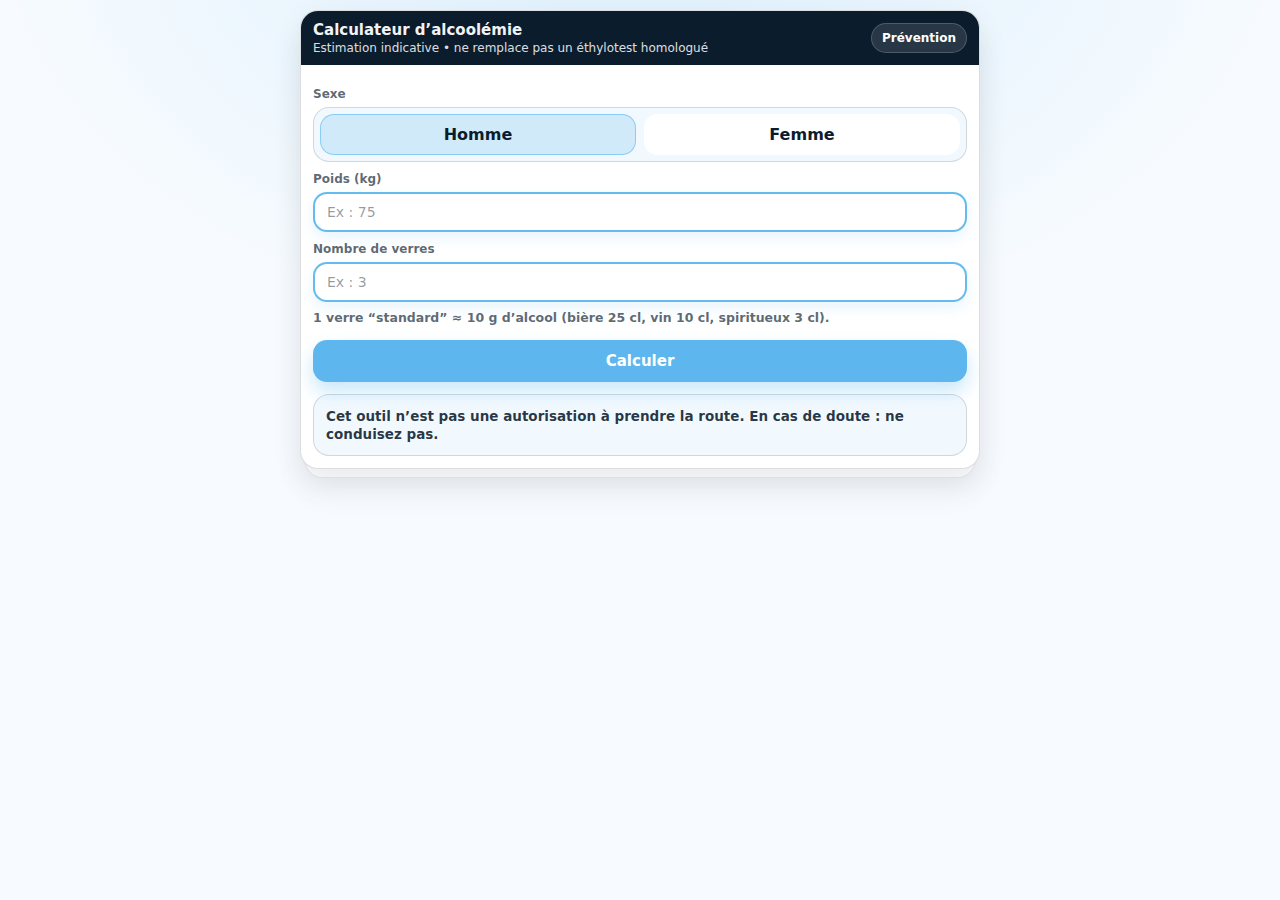
<file: calculateur.html>
<!doctype html>
<html lang="fr">
<head>
  <meta charset="utf-8" />
  <meta name="viewport" content="width=device-width, initial-scale=1, viewport-fit=cover" />
  <title>Calculateur d'alcoolémie — ADN66</title>
  <meta name="description" content="Estimation indicative d'alcoolémie. Ne remplace pas un éthylotest homologué." />
  <meta name="theme-color" content="#0b1c2d" />

  <style>
    :root{
      /* ✅ Style bleu & blanc (aligné ADN66) */
      --blue:#0b1c2d;
      --sky:#5db7ee;
      --text:#0b1c2d;
      --muted:rgba(11,28,45,.68);
      --line:rgba(11,28,45,.15);
      --bg:#f7fbff;
      --shadow:0 12px 30px rgba(0,0,0,.08);
      --shadowBtn:0 10px 18px rgba(93,183,238,.32);
      --radiusCard:18px;
      --radiusBtn:14px;

      /* Accents (sans abus) */
      --ok:#21d07a;
      --warn:#ffcc33;
      --danger:#ff4d4d;
      --okBg:rgba(33,208,122,.10);
      --warnBg:rgba(255,204,51,.10);
      --dangerBg:rgba(255,77,77,.10);
    }
    *{box-sizing:border-box}
    html,body{height:100%;}
    body{
      margin:0;
      font-family:system-ui,-apple-system,Segoe UI,Roboto,Arial,sans-serif;
      background:
        radial-gradient(1200px 800px at 50% -10%, rgba(93,183,238,.18), transparent 55%),
        var(--bg);
      color:var(--text);
    }
    button,input{font:inherit}
    button{-webkit-tap-highlight-color:transparent; touch-action:manipulation}

    .wrap{width:100%;display:flex;flex-direction:column;align-items:center;justify-content:flex-start;padding:10px;}
    .stack{width:min(680px,96vw); position:relative;}
    .stack::before{
      content:"";
      position:absolute;
      inset:0;
      border-radius:var(--radiusCard);
      background:#fff;
      border:1px solid var(--line);
      box-shadow:var(--shadow);
      transform:translateY(12px) scale(.987);
      opacity:.55;
      z-index:0;
      pointer-events:none;
    }
    .card{position:relative; z-index:1; width:100%; border:1px solid var(--line); border-radius:var(--radiusCard); background:#fff; box-shadow:var(--shadow); overflow:hidden;}

    /* Header bar */
    .brand{
      background:var(--blue);
      color:#fff;
      padding:10px 12px;
      display:flex;
      align-items:center;
      justify-content:space-between;
      gap:10px;
    }
    .brand .left{min-width:0;display:flex;flex-direction:column;gap:2px;}
    .brand b{font-size:15px;font-weight:900;opacity:.95;white-space:nowrap;overflow:hidden;text-overflow:ellipsis}
    .brand span{font-size:12px;opacity:.85}
    .brand .badge{
      display:inline-flex;align-items:center;justify-content:center;
      padding:7px 10px;border-radius:999px;
      background:rgba(255,255,255,.12);
      border:1px solid rgba(255,255,255,.18);
      font-weight:900;font-size:12px;white-space:nowrap;
    }

    .panel{padding:12px;}

    /* Inputs */
    label{display:block;font-size:12px;color:var(--muted);margin:10px 0 6px;font-weight:900}
    .seg{
      display:flex;
      gap:8px;
      padding:6px;
      border-radius:16px;
      border:1px solid var(--line);
      background:rgba(93,183,238,.08);
    }
    .seg button{
      flex:1;
      border:1px solid transparent;
      background:#fff;
      color:var(--blue);
      padding:10px 12px;
      border-radius:14px;
      font-weight:900;
      cursor:pointer;
      box-shadow:none;
    }
    .seg button.active{
      background:rgba(93,183,238,.22);
      border-color:rgba(93,183,238,.60);
      color:var(--text);
    }

    input{
      width:100%;
      border-radius:14px;
      border:2px solid rgba(93,183,238,.95);
      background:#fff;
      padding:10px 12px;
      font-size:14px;
      outline:none;
      box-shadow:0 6px 14px rgba(93,183,238,.14);
      color:var(--text);
    }
    input::placeholder{ color:rgba(11,28,45,.45); }
    input:focus{
      border-color: rgba(93,183,238,1);
      box-shadow: 0 0 0 4px rgba(93,183,238,.22);
    }

    .hint{margin-top:8px;font-size:12.5px;color:var(--muted);line-height:1.28;font-weight:800}

    .actions{display:flex;gap:10px;margin-top:14px;}
    .btn{
      flex:1;
      padding:12px 14px;
      border-radius:var(--radiusBtn);
      font-weight:900;
      font-size:15px;
      cursor:pointer;
      border:none;
      background:var(--sky);
      color:#fff;
      box-shadow:var(--shadowBtn);
    }
    .btn:active{transform:translateY(1px);}

    /* Results */
    .resultWrap{display:none;margin-top:14px;}
    .resultWrap.show{display:block;}

    .resultTop{
      border:1px solid var(--line);
      border-radius:16px;
      overflow:hidden;
      box-shadow:0 10px 22px rgba(0,0,0,.07);
    }
    .resultTop .rowTop{
      display:flex; align-items:flex-end; justify-content:space-between; gap:10px;
      padding:12px;
      background:linear-gradient(180deg, rgba(93,183,238,.14), rgba(93,183,238,0));
    }
    .big{font-size:34px;font-weight:1000;letter-spacing:.2px;line-height:1;}
    .pill{
      display:inline-flex;align-items:center;justify-content:center;
      padding:7px 10px;border-radius:999px;
      border:1px solid var(--line);
      background:#fff;
      font-weight:900;font-size:12px;color:var(--blue);
      white-space:nowrap;
    }
    .meta{text-align:right;color:var(--muted);font-size:12.5px;line-height:1.3;font-weight:900}
    .meta strong{color:var(--text)}

    .boxes{margin-top:10px;display:grid;gap:10px;}
    .box{
      border:1px solid var(--line);
      border-radius:16px;
      padding:12px;
      background:#fff;
      box-shadow:0 10px 22px rgba(0,0,0,.06);
    }
    .box h3{margin:0 0 8px;font-size:14px;font-weight:1000;display:flex;align-items:center;justify-content:space-between;gap:10px;}
    .box ul{margin:0;padding-left:18px;}
    .box li{margin:6px 0; font-size:13.5px; line-height:1.35; color:rgba(11,28,45,.92); font-weight:800;}
    .note{margin-top:10px; color:rgba(11,28,45,.55); font-size:12.5px; font-weight:900; line-height:1.35;}

    /* Subtle level accents */
    .tone-ok .big{color:var(--ok);}
    .tone-warn .big{color:var(--warn);}
    .tone-danger .big{color:var(--danger);}

    .tone-ok .resultTop{border-color:rgba(33,208,122,.35);}
    .tone-warn .resultTop{border-color:rgba(255,204,51,.45);}
    .tone-danger .resultTop{border-color:rgba(255,77,77,.45);}

    .tone-ok .box{border-left:4px solid rgba(33,208,122,.55);}
    .tone-warn .box{border-left:4px solid rgba(255,204,51,.65);}
    .tone-danger .box{border-left:4px solid rgba(255,77,77,.65);}

    .info{
      margin-top:12px;
      padding:12px;
      border-radius:16px;
      border:1px solid var(--line);
      background:rgba(93,183,238,.08);
      color:rgba(11,28,45,.88);
      font-weight:900;
      font-size:13.5px;
      line-height:1.35;
    }

    /* Embed mode */
    body.embed .wrap{padding:8px;}
    body.embed .brand{border-radius:0;}
    body.embed .stack::before{display:none;}
    body.embed .card{border-radius:18px;}
    @media (max-width:420px){
      .big{font-size:30px;}
      .meta{font-size:12px;}
      .panel{padding:11px;}
    }
  
/* === Accentuation ORANGE / ROUGE (sans agressivité) === */
.tone-warn .brand{
  background: linear-gradient(90deg, #f59e0b, #0b1c2d 65%);
}
.tone-danger .brand{
  background: linear-gradient(90deg, #ff4d4d, #0b1c2d 65%);
}

.tone-warn .resultTop{
  background: linear-gradient(180deg, rgba(245,158,11,.18), rgba(255,255,255,0));
}
.tone-danger .resultTop{
  background: linear-gradient(180deg, rgba(255,77,77,.22), rgba(255,255,255,0));
}

.tone-warn .badge{
  background: rgba(245,158,11,.25);
  border-color: rgba(245,158,11,.55);
}
.tone-danger .badge{
  background: rgba(255,77,77,.25);
  border-color: rgba(255,77,77,.55);
}

/* Subtle pulse for danger (draw attention without stress) */
@keyframes softPulse {
  0% { box-shadow: 0 0 0 0 rgba(255,77,77,.35); }
  70% { box-shadow: 0 0 0 8px rgba(255,77,77,0); }
  100% { box-shadow: 0 0 0 0 rgba(255,77,77,0); }
}
.tone-danger .big{
  animation: softPulse 1.6s ease-out infinite;
}


/* === Pulse also pills & boxes in DANGER === */
.tone-danger .pill{
  animation: softPulse 1.6s ease-out infinite;
}

.tone-danger .box{
  animation: softPulse 1.8s ease-out infinite;
}


/* === Final pulse rules === */
/* ORANGE: pulse ONLY pills */
.tone-warn .pill{
  animation: softPulse 1.8s ease-out infinite;
}
.tone-warn .box,
.tone-warn .card,
.tone-warn .resultTop{
  animation:none !important;
}

/* RED: pulse EVERYTHING (windows/cards) */
.tone-danger .card,
.tone-danger .resultTop,
.tone-danger .box{
  animation: softPulse 1.6s ease-out infinite;
}



/* === Threshold bar === */
.threshold{
  margin-top:10px;
  border:1px solid var(--line);
  background:rgba(93,183,238,.06);
  border-radius:999px;
  height:12px;
  position:relative;
  overflow:hidden;
}
.threshold .segA{position:absolute;left:0;top:0;bottom:0;width:33.333%;background:rgba(33,208,122,.18);}
.threshold .segB{position:absolute;left:33.333%;top:0;bottom:0;width:20.000%;background:rgba(255,204,51,.20);}
.threshold .segC{position:absolute;left:53.333%;top:0;bottom:0;right:0;background:rgba(255,77,77,.18);}
.threshold .marker{
  position:absolute;
  top:-5px;
  width:2px;
  height:22px;
  background:rgba(11,28,45,.88);
  left:0%;
}
.threshold .dot{
  position:absolute;
  top:-2px;
  width:16px;height:16px;
  border-radius:999px;
  border:2px solid rgba(11,28,45,.88);
  background:#fff;
  transform:translateX(-50%);
  left:0%;
}

/* === Action message === */
.actionMsg{
  margin-top:10px;
  padding:10px 12px;
  border-radius:16px;
  border:1px solid var(--line);
  background:rgba(255,255,255,.85);
  font-weight:950;
  font-size:13.5px;
  line-height:1.35;
  display:flex;
  gap:10px;
  align-items:flex-start;
}
.actionMsg .ico{
  width:22px;height:22px;
  border-radius:8px;
  display:inline-flex;
  align-items:center;
  justify-content:center;
  flex:0 0 auto;
  background:rgba(93,183,238,.15);
  border:1px solid rgba(93,183,238,.25);
}
.actionMsg .txt{color:rgba(11,28,45,.92);}

/* === Time icon in meta === */
.meta .timeIco{opacity:.9; margin-right:6px;}

/* === Small pictograms near pills === */
.pill .pico{margin-right:6px;}

/* === Pulse only for a short duration (class pulse-on) === */
@keyframes softPulse {
  0% { box-shadow: 0 0 0 0 rgba(255,77,77,.30); }
  70% { box-shadow: 0 0 0 10px rgba(255,77,77,0); }
  100% { box-shadow: 0 0 0 0 rgba(255,77,77,0); }
}
/* ORANGE: pulse ONLY pills (when pulse-on) */
.tone-warn.pulse-on .pill{ animation: softPulse 1.9s ease-out infinite; }
.tone-warn .pill{ animation:none; }

/* RED: pulse EVERYTHING (when pulse-on) */
.tone-danger.pulse-on .card,
.tone-danger.pulse-on .resultTop,
.tone-danger.pulse-on .box{ animation: softPulse 1.6s ease-out infinite; }
.tone-danger.pulse-on .pill{ animation: softPulse 1.6s ease-out infinite; }
.tone-danger.pulse-on .big{ animation: softPulse 1.6s ease-out infinite; }
.tone-danger .card,
.tone-danger .resultTop,
.tone-danger .box,
.tone-danger .pill,
.tone-danger .big{ animation:none; }

</style>
</head>

<body>
  <div class="wrap">
    <div class="stack">
      <div class="card" id="card">
        <div class="brand">
          <div class="left">
            <b>Calculateur d’alcoolémie</b>
            <span>Estimation indicative • ne remplace pas un éthylotest homologué</span>
          </div>
          <div class="badge">Prévention</div>
        </div>

        <div class="panel">
          <label>Sexe</label>
          <div class="seg" role="tablist" aria-label="Sexe">
            <button id="btnH" class="active" type="button" role="tab" aria-selected="true">Homme</button>
            <button id="btnF" type="button" role="tab" aria-selected="false">Femme</button>
          </div>

          <label for="poids">Poids (kg)</label>
          <input id="poids" inputmode="decimal" placeholder="Ex : 75" />

          <label for="verres">Nombre de verres</label>
          <input id="verres" inputmode="decimal" placeholder="Ex : 3" />
          <div class="hint">1 verre “standard” ≈ 10 g d’alcool (bière 25 cl, vin 10 cl, spiritueux 3 cl).</div>

          <div class="actions">
            <button class="btn" type="button" id="calcBtn">Calculer</button>
          </div>

          <div class="resultWrap" id="resultWrap" aria-live="polite">
            <div class="resultTop" id="resultTop">
              <div class="rowTop">
                <div>
                  <div class="big" id="bigValue">— g/L</div>
                  <div class="pill" id="badgePill">Données estimées</div>
                </div>
                <div class="meta">
                  <div><strong>Taux</strong> : <span id="tauxInline">—</span></div>
                  <div><strong>Élimination</strong> : <span class="timeIco" aria-hidden="true">⏱️</span> <span id="elimInline">—</span></div>
                </div>
              </div>
              <div class="threshold" id="thresholdBar" aria-label="Seuils 0,5 et 0,8 g/L">
                <div class="segA"></div><div class="segB"></div><div class="segC"></div>
                <div class="marker" id="thrMarker"></div>
                <div class="dot" id="thrDot"></div>
              </div>
              <div class="actionMsg" id="actionMsg" style="display:none;">
                <div class="ico" id="actionIco">ℹ️</div>
                <div class="txt" id="actionTxt">—</div>
              </div>
            </div>

            <div class="boxes">
              <div class="box" id="boxSituation">
                <h3>Votre situation <span class="pill" id="pillSituation">—</span></h3>
                <ul id="listSituation"></ul>
              </div>

              <div class="box" id="boxJuridique">
                <h3>Conséquences juridiques <span class="pill" id="pillJuridique">—</span></h3>
                <ul id="listJuridique"></ul>
              </div>

              <div class="box" id="boxConseil">
                <h3>Conseil sécurité <span class="pill" id="pillConseil">—</span></h3>
                <ul id="listConseil"></ul>
                <div class="note">Estimation indicative : seul un éthylotest homologué donne un taux réel.</div>
              </div>
            </div>
          </div>

          <div class="info">Cet outil n’est pas une autorisation à prendre la route. En cas de doute : ne conduisez pas.</div>
        </div>
      </div>
    </div>
  </div>

  <script>

    // Detect embed mode (iframe or ?embed=1)
    function isInIframe(){ try { return window.self !== window.top; } catch(e){ return true; } }
    const qs = new URLSearchParams(location.search);
    const EMBED = (qs.get("embed") === "1") || isInIframe();
    if (EMBED) document.body.classList.add("embed");

    // State
    let coef = 0.68; // Homme
    const GRAMS_PER_GLASS = 10; // standard
    const ELIM_PER_HOUR = 0.15; // g/L per hour (indicative)

    // Elements
    const btnH = document.getElementById('btnH');
    const btnF = document.getElementById('btnF');
    const poids = document.getElementById('poids');
    const verres = document.getElementById('verres');
    const calcBtn = document.getElementById('calcBtn');

    const resultWrap = document.getElementById('resultWrap');
    const resultTop = document.getElementById('resultTop');
    const bigValue = document.getElementById('bigValue');
    const badgePill = document.getElementById('badgePill');

    const tauxInline = document.getElementById('tauxInline');
    const elimInline = document.getElementById('elimInline');

    const boxSituation = document.getElementById('boxSituation');
    const boxJuridique = document.getElementById('boxJuridique');
    const boxConseil = document.getElementById('boxConseil');

    const pillSituation = document.getElementById('pillSituation');
    const pillJuridique = document.getElementById('pillJuridique');
    const pillConseil = document.getElementById('pillConseil');

    const listSituation = document.getElementById('listSituation');
    const listJuridique = document.getElementById('listJuridique');
    const listConseil = document.getElementById('listConseil');

    function setSex(sex){
      if(sex === 'H'){
        coef = 0.68;
        btnH.classList.add('active'); btnH.setAttribute('aria-selected','true');
        btnF.classList.remove('active'); btnF.setAttribute('aria-selected','false');
      } else {
        coef = 0.55;
        btnF.classList.add('active'); btnF.setAttribute('aria-selected','true');
        btnH.classList.remove('active'); btnH.setAttribute('aria-selected','false');
      }
    }

    btnH.addEventListener('click', ()=> setSex('H'));
    btnF.addEventListener('click', ()=> setSex('F'));

    function toFixedFr(n, digits){
      const s = n.toFixed(digits);
      return s.replace('.', ',');
    }

    function formatElim(hours){
      // hours can be huge; display h + min
      const h = Math.floor(hours);
      const m = Math.round((hours - h) * 60);
      if (h <= 0) return m + " min";
      return h + " h " + String(m).padStart(2,'0') + " min";
    }

    function clearList(ul){ ul.innerHTML = ""; }
    function addItem(ul, text){
      const li = document.createElement('li');
      li.textContent = text;
      ul.appendChild(li);
    }

    function applyTone(tone){
      const card = document.getElementById('card');
      [resultTop, boxSituation, boxJuridique, boxConseil, card].forEach(el=>{
        if(!el) return;
        el.classList.remove('tone-ok','tone-warn','tone-danger');
      });
      [resultTop, boxSituation, boxJuridique, boxConseil, card].forEach(el=>{
        if(!el) return;
        el.classList.add(tone);
      });
    }

    function setPulse(durationMs){
      // remove then re-add to restart animations
      document.getElementById('card').classList.remove('pulse-on');
      document.getElementById('resultTop').classList.remove('pulse-on');
      document.getElementById('boxSituation').classList.remove('pulse-on');
      document.getElementById('boxJuridique').classList.remove('pulse-on');
      document.getElementById('boxConseil').classList.remove('pulse-on');
      // we use tone class on resultTop, but pulse-on should be on the root card for CSS selectors
      document.getElementById('card').classList.add('pulse-on');
      clearTimeout(window.__pulseTimer);
      window.__pulseTimer = setTimeout(()=>{
        document.getElementById('card').classList.remove('pulse-on');
      }, durationMs);
    }

    function setThreshold(bac){
      const max = 1.5; // clamp for UI
      const pct = Math.max(0, Math.min(1, bac / max)) * 100;
      const marker = document.getElementById('thrMarker');
      const dot = document.getElementById('thrDot');
      if(marker) marker.style.left = pct + "%";
      if(dot) dot.style.left = pct + "%";
    }

    function setAction(level, hours){
      const msg = document.getElementById('actionMsg');
      const ico = document.getElementById('actionIco');
      const txt = document.getElementById('actionTxt');
      if(!msg || !ico || !txt) return;

      if(level === "ok"){
        ico.textContent = "✔️";
        txt.textContent = "Vous êtes sous le seuil légal général — restez prudent.";
      } else if(level === "warn"){
        ico.textContent = "⚠️";
        txt.textContent = "Ne prenez pas le volant — attendez ou faites‑vous raccompagner.";
      } else {
        ico.textContent = "🚫";
        txt.textContent = "Conduite interdite — choisissez un transport sûr immédiatement.";
      }
      msg.style.display = "flex";
    }

    function pillIcon(level){
      if(level === "ok") return "✅";
      if(level === "warn") return "⚠️";
      return "🚫";
    }


    function compute(){
      const p = parseFloat(String(poids.value).replace(',', '.'));
      const v = parseFloat(String(verres.value).replace(',', '.'));

      if(!p || p <= 0 || !v || v <= 0){
        // Minimal feedback: focus first missing field
        if(!p || p <= 0) poids.focus();
        else verres.focus();
        return;
      }

      const grams = v * GRAMS_PER_GLASS;
      const taux = grams / (p * coef); // simple Widmark-ish
      const hours = Math.max(0, taux / ELIM_PER_HOUR);

      setThreshold(taux);

      // Render top
      bigValue.textContent = toFixedFr(taux, 2) + " g/L";
      badgePill.textContent = "Données estimées";
      tauxInline.textContent = toFixedFr(taux, 2) + " g/L";
      elimInline.textContent = formatElim(hours);

      // Decide level
      clearList(listSituation);
      clearList(listJuridique);
      clearList(listConseil);

      if(taux < 0.5){
        applyTone('tone-ok');
        pillSituation.textContent = "< 0,5 g/L";
        pillJuridique.textContent = "Sous le seuil";
        pillConseil.textContent = "Prévention";
        // pictograms on pills
        pillSituation.innerHTML = "<span class='pico' aria-hidden='true'>" + pillIcon("ok") + "</span>" + pillSituation.textContent;
        pillJuridique.innerHTML = "<span class='pico' aria-hidden='true'>" + pillIcon("ok") + "</span>" + pillJuridique.textContent;
        pillConseil.innerHTML = "<span class='pico' aria-hidden='true'>" + pillIcon("ok") + "</span>" + pillConseil.textContent;
        setAction("ok", hours);
        setPulse(6000);
        addItem(listSituation, "Vous êtes en dessous du seuil légal général (0,5 g/L).");
        addItem(listSituation, "Restez prudent : l’alcool altère vigilance et réflexes.");
        addItem(listJuridique, "Aucune sanction liée au seuil général si le taux reste inférieur à 0,5 g/L.");
        addItem(listJuridique, "En cas d’accident, la responsabilité peut être engagée selon les circonstances.");
        addItem(listConseil, "Évitez de reprendre le volant si vous vous sentez fatigué ou diminué.");
        addItem(listConseil, "Attendez davantage ou faites-vous raccompagner si vous avez un doute.");
      } else if(taux < 0.8){
        applyTone('tone-warn');
        pillSituation.textContent = "0,5–0,79 g/L";
        pillJuridique.textContent = "Contravention";
        pillConseil.textContent = "Risque";
        // pictograms on pills
        pillSituation.innerHTML = "<span class='pico' aria-hidden='true'>" + pillIcon("warn") + "</span>" + pillSituation.textContent;
        pillJuridique.innerHTML = "<span class='pico' aria-hidden='true'>" + pillIcon("warn") + "</span>" + pillJuridique.textContent;
        pillConseil.innerHTML = "<span class='pico' aria-hidden='true'>" + pillIcon("warn") + "</span>" + pillConseil.textContent;
        setAction("warn", hours);
        setPulse(6000);
        addItem(listSituation, "Vous dépassez le seuil légal général (0,5 g/L).");
        addItem(listSituation, "Risque important pour vous et les autres : ne conduisez pas.");
        addItem(listJuridique, "Sanctions possibles : amende (forfaitaire), retrait de points.");
        addItem(listJuridique, "Contrôles routiers : immobilisation du véhicule possible.");
        addItem(listConseil, "Ne reprenez pas le volant : taxi / VTC / raccompagnement.");
        addItem(listConseil, "Attendez la baisse du taux (estimatif) avant toute conduite.");
      } else {
        applyTone('tone-danger');
        pillSituation.textContent = "≥ 0,8 g/L";
        pillJuridique.textContent = "Délit";
        pillConseil.textContent = "Urgent";
        // pictograms on pills
        pillSituation.innerHTML = "<span class='pico' aria-hidden='true'>" + pillIcon("danger") + "</span>" + pillSituation.textContent;
        pillJuridique.innerHTML = "<span class='pico' aria-hidden='true'>" + pillIcon("danger") + "</span>" + pillJuridique.textContent;
        pillConseil.innerHTML = "<span class='pico' aria-hidden='true'>" + pillIcon("danger") + "</span>" + pillConseil.textContent;
        setAction("danger", hours);
        setPulse(6000);
        addItem(listSituation, "Vous êtes au-dessus du seuil délit (0,8 g/L).");
        addItem(listSituation, "Interdiction absolue de conduire.");
        addItem(listJuridique, "Sanctions possibles : amende jusqu’à 4 500 €.");
        addItem(listJuridique, "Retrait de 6 points.");
        addItem(listJuridique, "Suspension / annulation du permis possible.");
        addItem(listJuridique, "Peine de prison possible selon les circonstances.");
        addItem(listConseil, "Demandez de l’aide immédiatement.");
        addItem(listConseil, "Choisissez un transport sûr : raccompagnement / taxi / VTC.");
      }

      resultWrap.classList.add('show');
      // scroll to result in iframe
      resultWrap.scrollIntoView({behavior:'smooth', block:'start'});
    }

    calcBtn.addEventListener('click', compute);

    // Enter to compute
    [poids, verres].forEach((el)=>{
      el.addEventListener('keydown', (e)=>{
        if(e.key === 'Enter'){ e.preventDefault(); compute(); }
      });
    });
  
  </script>
</body>
</html>
</file>
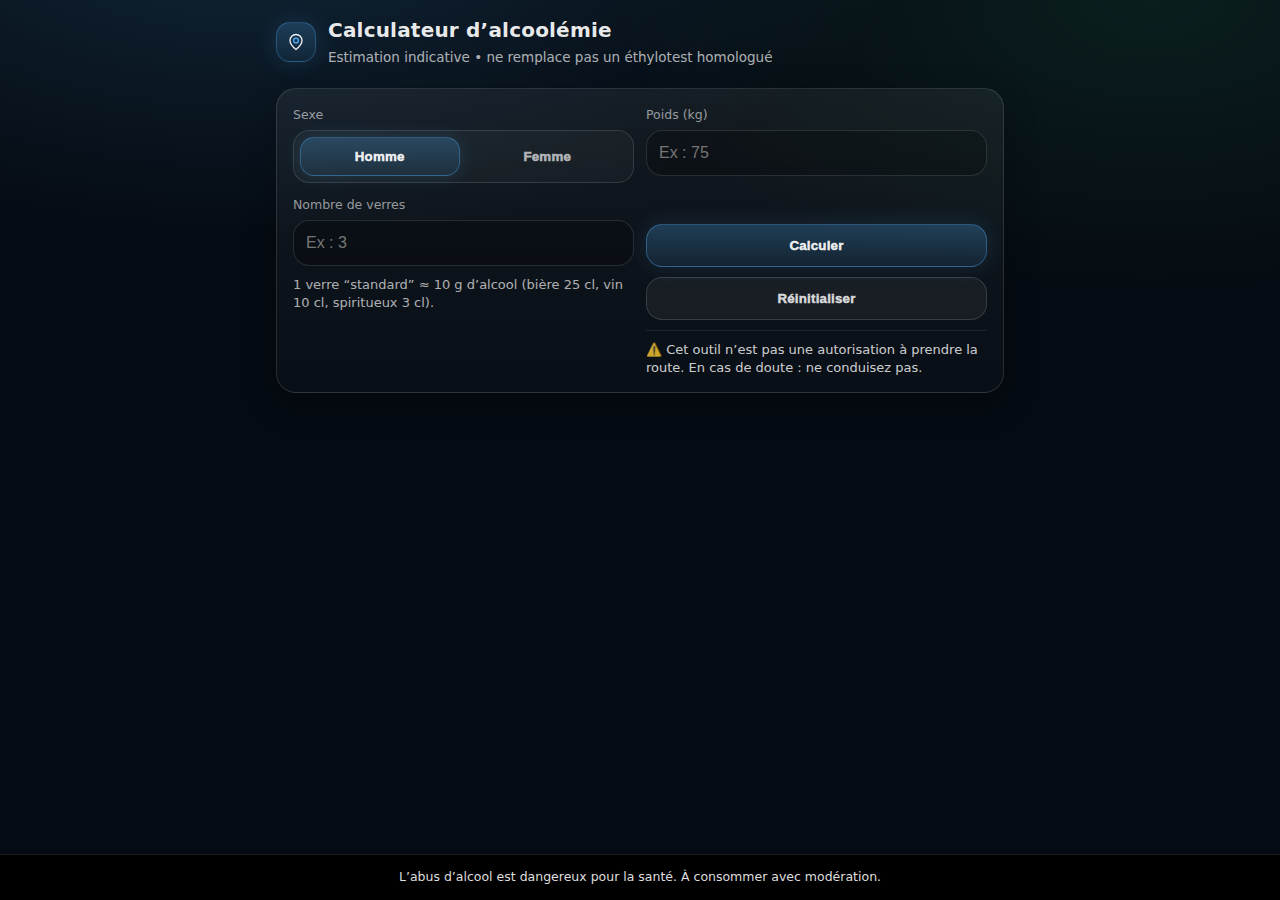
<file: calculateur_alcoolemie_popup_v2.html>
<!DOCTYPE html>
<html lang="fr">
<head>
  <meta charset="utf-8" />
  <meta name="viewport" content="width=device-width, initial-scale=1" />
  <title>Calculateur d'alcoolémie — Apéro de Nuit 66</title>
  <meta name="description" content="Estimation indicative d'alcoolémie. Ne remplace pas un éthylotest homologué." />
  <style>
    :root{
      --bg:#050b12;
      --panel:#0b1420;
      --panel2:#0e1826;
      --text:rgba(255,255,255,.92);
      --muted:rgba(255,255,255,.68);
      --muted2:rgba(255,255,255,.56);
      --border:rgba(255,255,255,.10);
      --blue:#54b4ff;

      --ok:#21d07a;
      --warn:#ffcc33;
      --danger:#ff4d4d;
      --orange:#f59e0b;
    }
    *{box-sizing:border-box}
    body{
      margin:0;
      font-family:system-ui,-apple-system,Segoe UI,Roboto,Arial,sans-serif;
      background:
        radial-gradient(1200px 600px at 20% -10%, rgba(84,180,255,.16), transparent 55%),
        radial-gradient(900px 500px at 90% 0%, rgba(80,255,170,.08), transparent 60%),
        var(--bg);
      color:var(--text);
      min-height:100vh;
      display:flex;
      flex-direction:column;
    }
    header{
      padding:18px 16px 10px;
      max-width:760px;
      width:100%;
      margin:0 auto;
    }
    .brand{display:flex;align-items:center;gap:12px;}
    .badge{
      width:40px;height:40px;border-radius:14px;
      background:linear-gradient(180deg, rgba(84,180,255,.22), rgba(84,180,255,.08));
      border:1px solid rgba(84,180,255,.28);
      display:grid;place-items:center;
      box-shadow:0 0 22px rgba(84,180,255,.16);
      flex:0 0 auto;
    }
    h1{margin:0;font-size:20px;letter-spacing:.2px;}
    .sub{margin:6px 0 0;color:var(--muted);font-size:13.5px;line-height:1.35;}

    main{
      flex:1;
      max-width:760px;
      width:100%;
      margin:0 auto;
      padding:12px 16px 22px;
      display:flex;
      flex-direction:column;
      gap:12px;
    }
    .card{
      background:linear-gradient(180deg, rgba(255,255,255,.06), rgba(255,255,255,.02));
      border:1px solid rgba(255,255,255,.12);
      border-radius:20px;
      padding:16px;
      box-shadow:0 10px 32px rgba(0,0,0,.26);
    }
    .row{display:grid;grid-template-columns:1fr 1fr;gap:12px;}
    label{display:block;font-size:12.5px;color:var(--muted2);margin:2px 0 8px;}
    .seg{
      display:flex;gap:8px;
      background:rgba(255,255,255,.03);
      border:1px solid rgba(255,255,255,.12);
      border-radius:16px;
      padding:6px;
    }
    .seg button{
      flex:1;border:1px solid transparent;background:transparent;
      color:var(--muted);padding:11px 10px;border-radius:14px;
      font-weight:950;cursor:pointer;transition:.15s ease;
      letter-spacing:.2px;
    }
    .seg button.active{
      color:var(--text);
      background:linear-gradient(180deg, rgba(84,180,255,.24), rgba(84,180,255,.10));
      border-color:rgba(84,180,255,.32);
      box-shadow:0 0 18px rgba(84,180,255,.16);
    }
    input{
      width:100%;padding:13px 12px;border-radius:16px;
      border:1px solid rgba(255,255,255,.12);
      background:rgba(0,0,0,.22);
      color:var(--text);font-size:16px;outline:none;
    }
    input:focus{
      border-color:rgba(84,180,255,.45);
      box-shadow:0 0 0 3px rgba(84,180,255,.12);
    }
    .actions{
      display:flex;gap:10px;flex-wrap:wrap;
      margin-top:12px;
    }
    .btn{
      flex:1;
      min-width:170px;
      padding:13px 14px;
      border-radius:16px;
      border:1px solid rgba(84,180,255,.35);
      background:linear-gradient(180deg, rgba(84,180,255,.26), rgba(84,180,255,.10));
      color:var(--text);
      font-weight:1000;
      cursor:pointer;
      box-shadow:0 0 22px rgba(84,180,255,.14);
      transition:.15s ease;
      letter-spacing:.2px;
    }
    .btn:active{transform:translateY(1px)}
    .btn.secondary{
      border-color:rgba(255,255,255,.14);
      background:rgba(255,255,255,.05);
      box-shadow:none;
      color:rgba(255,255,255,.82);
      font-weight:950;
    }
    .note{
      color:var(--muted);
      font-size:13px;
      line-height:1.35;
      margin-top:10px;
    }
    .hintline{
      margin-top:10px;
      padding-top:10px;
      border-top:1px solid rgba(255,255,255,.08);
      color:rgba(255,255,255,.80);
      font-size:13px;
      line-height:1.35;
    }

    footer{
      background:#000;
      border-top:1px solid rgba(255,255,255,.10);
      padding:14px 14px;
      text-align:center;
      color:rgba(255,255,255,.88);
      font-size:12.5px;
      line-height:1.35;
    }

    /* Modal overlay: NOT transparent */
    .overlay{
      position:fixed;
      inset:0;
      background: var(--bg);
      display:none;
      align-items:center;
      justify-content:center;
      padding:16px;
      z-index:9999;
    }
    .overlay.show{display:flex;}

    .modal{
      width:min(560px, 96vw);
      border-radius:22px;
      border:1px solid rgba(255,255,255,.14);
      box-shadow:0 18px 80px rgba(0,0,0,.65);
      overflow:hidden;
      transform:translateY(6px);
      animation:pop .14s ease-out forwards;
      background:linear-gradient(180deg, rgba(255,255,255,.09), rgba(255,255,255,.03));
    }
    @keyframes pop{to{transform:translateY(0)}}

    .modalTop{
      display:flex;
      align-items:center;
      justify-content:space-between;
      padding:12px 12px;
      background:rgba(0,0,0,.22);
      border-bottom:1px solid rgba(255,255,255,.10);
    }
    .modalTop .ttl{
      font-weight:1000;
      letter-spacing:.2px;
      font-size:14px;
      color:rgba(255,255,255,.92);
      display:flex;align-items:center;gap:8px;
    }
    .close{
      width:40px;height:40px;border-radius:14px;
      border:1px solid rgba(255,255,255,.16);
      background:rgba(255,255,255,.06);
      color:rgba(255,255,255,.92);
      font-size:22px;
      line-height:1;
      cursor:pointer;
    }
    .close:active{transform:translateY(1px)}

    .modalBody{
      padding:18px 16px 16px;
      text-align:center;
    }
    .iconBig{
      width:92px;height:92px;border-radius:24px;
      display:grid;place-items:center;
      margin:10px auto 14px;
      border:1px solid rgba(255,255,255,.16);
      background:rgba(255,255,255,.06);
    }
    .bigValue{
      font-size:30px;
      font-weight:1100;
      letter-spacing:.2px;
      margin:0;
    }
    .smallLine{
      margin:10px 0 0;
      color:rgba(255,255,255,.90);
      font-size:14px;
      font-weight:900;
    }
    .smallLine span{font-weight:1100}
    .desc{
      margin:14px auto 0;
      color:rgba(255,255,255,.92);
      font-size:14px;
      line-height:1.35;
      max-width:460px;
      font-weight:850;
    }

    .list{
      margin:14px auto 0;
      max-width:460px;
      text-align:left;
      background:rgba(0,0,0,.16);
      border:1px solid rgba(255,255,255,.10);
      border-radius:18px;
      padding:12px 12px;
    }
    .li{
      display:flex;
      gap:10px;
      align-items:flex-start;
      padding:8px 6px;
      border-bottom:1px solid rgba(255,255,255,.08);
    }
    .li:last-child{border-bottom:none}
    .dot{
      width:10px;height:10px;border-radius:999px;
      margin-top:5px;
      background:rgba(255,255,255,.36);
      flex:0 0 auto;
    }
    .li b{display:block;font-size:13.5px}
    .li span{display:block;color:rgba(255,255,255,.78);font-size:12.8px;line-height:1.3;margin-top:2px}

    .muted{
      margin:14px auto 0;
      color:rgba(255,255,255,.76);
      font-weight:750;
      font-size:12.5px;
      line-height:1.35;
      max-width:480px;
    }
    .muted strong{color:rgba(255,255,255,.88)}

    .modalFooter{
      padding:12px 12px 14px;
      display:flex; gap:10px; flex-wrap:wrap;
      border-top:1px solid rgba(255,255,255,.10);
      background:rgba(0,0,0,.12);
    }
    .modalFooter .btn{min-width:170px}

    /* Color themes for modal */
    .theme-ok{--accent: var(--ok);}
    .theme-warn{--accent: var(--warn);}
    .theme-orange{--accent: var(--orange);}
    .theme-danger{--accent: var(--danger);}

    .modal[class*="theme-"] .iconBig{
      box-shadow:
        0 0 0 7px color-mix(in srgb, var(--accent) 18%, transparent),
        0 18px 70px rgba(0,0,0,.45);
    }
    .modal[class*="theme-"] .bigValue{
      color: color-mix(in srgb, var(--accent) 92%, white);
      text-shadow: 0 0 26px color-mix(in srgb, var(--accent) 30%, transparent);
    }
    .dot.accent{background: color-mix(in srgb, var(--accent) 80%, white);}

    .svg{width:46px;height:46px;opacity:.95}

    @media (max-width:520px){
      .row{grid-template-columns:1fr}
      .btn{min-width:150px}
    }
  </style>
</head>
<body>
  <header>
    <div class="brand">
      <div class="badge" aria-hidden="true">
        <svg width="18" height="18" viewBox="0 0 24 24" fill="none">
          <path d="M12 2c4.4 0 8 3.6 8 8 0 5.6-8 12-8 12S4 15.6 4 10c0-4.4 3.6-8 8-8Z" stroke="rgba(255,255,255,.92)" stroke-width="1.8"/>
          <path d="M12 13.2a3.2 3.2 0 1 0 0-6.4 3.2 3.2 0 0 0 0 6.4Z" stroke="rgba(84,180,255,.95)" stroke-width="1.8"/>
        </svg>
      </div>
      <div>
        <h1>Calculateur d’alcoolémie</h1>
        <div class="sub">Estimation indicative • ne remplace pas un éthylotest homologué</div>
      </div>
    </div>
  </header>

  <main>
    <section class="card" aria-label="Entrées">
      <div class="row">
        <div>
          <label>Sexe</label>
          <div class="seg" role="group" aria-label="Sexe">
            <button type="button" id="btnH" class="active">Homme</button>
            <button type="button" id="btnF">Femme</button>
          </div>
        </div>
        <div>
          <label for="poids">Poids (kg)</label>
          <input id="poids" inputmode="decimal" placeholder="Ex : 75" />
        </div>
      </div>

      <div class="row" style="margin-top:12px;">
        <div>
          <label for="verres">Nombre de verres</label>
          <input id="verres" inputmode="numeric" placeholder="Ex : 3" />
          <div class="note">1 verre “standard” ≈ 10 g d’alcool (bière 25 cl, vin 10 cl, spiritueux 3 cl).</div>
        </div>
        <div>
          <label>&nbsp;</label>
          <div class="actions">
            <button class="btn" id="calc" type="button">Calculer</button>
            <button class="btn secondary" id="reset" type="button">Réinitialiser</button>
          </div>
          <div class="hintline">⚠️ Cet outil n’est pas une autorisation à prendre la route. En cas de doute : ne conduisez pas.</div>
        </div>
      </div>
    </section>
  </main>

  <footer>
    L’abus d’alcool est dangereux pour la santé. À consommer avec modération.
  </footer>

  <!-- Result Modal (opaque background) -->
  <div class="overlay" id="overlay" aria-hidden="true">
    <div class="modal theme-ok" id="modal" role="dialog" aria-modal="true" aria-labelledby="modalTitle">
      <div class="modalTop">
        <div class="ttl" id="modalTitle">Résultat (estimation)</div>
        <button class="close" id="close" type="button" aria-label="Fermer">×</button>
      </div>

      <div class="modalBody">
        <div class="iconBig" aria-hidden="true">
          <svg class="svg" id="iconSvg" viewBox="0 0 24 24" fill="none">
            <path d="M7 12l3 3 7-7" stroke="white" stroke-width="2.4" stroke-linecap="round" stroke-linejoin="round"/>
          </svg>
        </div>

        <p class="bigValue" id="bacText">—</p>
        <p class="smallLine">Taux estimé : <span id="bacGL">—</span> g/L</p>
        <p class="smallLine">Élimination estimée : <span id="elimH">—</span></p>

        <p class="desc" id="desc">—</p>

        <div class="list" id="sanctions">
          <div class="li">
            <div class="dot accent"></div>
            <div>
              <b>Seuil légal (général) : 0,5 g/L</b>
              <span>Au-dessus : sanctions + retrait de points. Ne conduisez pas.</span>
            </div>
          </div>
          <div class="li">
            <div class="dot accent"></div>
            <div>
              <b>À partir de 0,8 g/L</b>
              <span>Délit : sanctions aggravées possibles (suspension / annulation, etc.).</span>
            </div>
          </div>
          <div class="li">
            <div class="dot accent"></div>
            <div>
              <b>Conseil sécurité</b>
              <span>Faites-vous raccompagner / taxi / VTC. Ne prenez pas le volant après avoir bu.</span>
            </div>
          </div>
        </div>

        <div class="muted" id="muted">
          <strong>Important :</strong> estimation indicative (formule simplifiée). Les effets varient selon la personne, le repas, le temps, etc.
          <strong>Seul un éthylotest homologué</strong> permet de déterminer un taux réel.
        </div>
      </div>

      <div class="modalFooter">
        <button class="btn secondary" id="recalc" type="button">Modifier</button>
        <button class="btn" id="ok" type="button">Fermer</button>
      </div>
    </div>
  </div>

  <script>
    (function(){
      const btnH = document.getElementById('btnH');
      const btnF = document.getElementById('btnF');
      const poidsEl = document.getElementById('poids');
      const verresEl = document.getElementById('verres');

      const overlay = document.getElementById('overlay');
      const modal = document.getElementById('modal');
      const closeBtn = document.getElementById('close');
      const okBtn = document.getElementById('ok');
      const recalcBtn = document.getElementById('recalc');

      const bacText = document.getElementById('bacText');
      const bacGL = document.getElementById('bacGL');
      const elimH = document.getElementById('elimH');
      const desc = document.getElementById('desc');
      const muted = document.getElementById('muted');
      const iconSvg = document.getElementById('iconSvg');

      const calcBtn = document.getElementById('calc');
      const resetBtn = document.getElementById('reset');

      let sex = 'H'; // H or F

      function setSex(s){
        sex = s;
        btnH.classList.toggle('active', sex === 'H');
        btnF.classList.toggle('active', sex === 'F');
      }
      btnH.addEventListener('click', ()=>setSex('H'));
      btnF.addEventListener('click', ()=>setSex('F'));

      function num(v){
        if(!v) return NaN;
        const s = String(v).replace(',', '.').trim();
        return Number(s);
      }
      function fmt(n){ return n.toFixed(2).replace('.', ','); }

      function humanHours(h){
        if (h <= 0.01) return '0 h';
        const hrs = Math.floor(h);
        const mins = Math.round((h - hrs) * 60);
        if (hrs === 0) return mins + ' min';
        if (mins === 0) return hrs + ' h';
        return hrs + ' h ' + mins + ' min';
      }

      function show(){
        overlay.classList.add('show');
        overlay.setAttribute('aria-hidden','false');
        document.documentElement.style.overflow = 'hidden';
        document.body.style.overflow = 'hidden';
      }
      function hide(){
        overlay.classList.remove('show');
        overlay.setAttribute('aria-hidden','true');
        document.documentElement.style.overflow = '';
        document.body.style.overflow = '';
      }

      function setTheme(theme){
        modal.classList.remove('theme-ok','theme-warn','theme-orange','theme-danger');
        modal.classList.add(theme);
      }

      function setIcon(kind){
        if(kind === 'ok'){
          iconSvg.innerHTML = '<path d="M7 12l3 3 7-7" stroke="white" stroke-width="2.4" stroke-linecap="round" stroke-linejoin="round"/>';
        } else if(kind === 'warn'){
          iconSvg.innerHTML = '<path d="M12 8v5" stroke="white" stroke-width="2.4" stroke-linecap="round"/><path d="M12 16.8h.01" stroke="white" stroke-width="3.2" stroke-linecap="round"/>';
        } else {
          iconSvg.innerHTML = '<path d="M8 8l8 8" stroke="white" stroke-width="2.4" stroke-linecap="round"/><path d="M16 8l-8 8" stroke="white" stroke-width="2.4" stroke-linecap="round"/>';
        }
      }

      function openResult(bac){
        // Color ranges:
        // <0.2 ok, 0.2–0.49 warn, 0.5–0.79 orange, >=0.8 danger
        const elimRate = 0.13; // g/L/h (more cautious)
        const hours = Math.max(0, bac / elimRate);

        bacText.textContent = fmt(bac) + ' g/L';
        bacGL.textContent = fmt(bac);
        elimH.textContent = humanHours(hours);

        // Very cautious wording: never "ok to drive".
        if (bac < 0.2){
          setTheme('theme-ok');
          setIcon('ok');
          desc.textContent = "Sous 0,2 g/L (estimation). L’alcool peut quand même réduire la vigilance : évitez de conduire si possible.";
        } else if (bac < 0.5){
          setTheme('theme-warn');
          setIcon('warn');
          desc.textContent = "Entre 0,2 et 0,5 g/L (estimation). Risque accru : privilégiez un conducteur sobre / un transport sûr.";
        } else if (bac < 0.8){
          setTheme('theme-orange');
          setIcon('warn');
          desc.textContent = "Au-dessus du seuil légal 0,5 g/L (estimation). Ne conduisez pas. Faites-vous raccompagner / taxi / VTC.";
        } else {
          setTheme('theme-danger');
          setIcon('danger');
          desc.textContent = "Taux très élevé (estimation ≥ 0,8 g/L). Ne conduisez pas. Demandez de l’aide et un moyen de transport sûr.";
        }

        show();
      }

      function compute(){
        const w = num(poidsEl.value);
        const drinks = num(verresEl.value);

        if(!isFinite(w) || w <= 0){
          setTheme('theme-warn');
          setIcon('warn');
          bacText.textContent = '—';
          bacGL.textContent = '—';
          elimH.textContent = '—';
          desc.textContent = "Poids requis. Entrez un poids valide (ex : 75).";
          show();
          return;
        }
        if(!isFinite(drinks) || drinks < 0){
          setTheme('theme-warn');
          setIcon('warn');
          bacText.textContent = '—';
          bacGL.textContent = '—';
          elimH.textContent = '—';
          desc.textContent = "Nombre de verres requis. Entrez une valeur valide (ex : 3).";
          show();
          return;
        }

        const r = (sex === 'H') ? 0.7 : 0.6;
        const grams = drinks * 10; // 1 verre standard = 10g
        let bac = grams / (r * w); // g/L approx
        if(!isFinite(bac) || bac < 0) bac = 0;

        openResult(bac);
      }

      calcBtn.addEventListener('click', compute);
      resetBtn.addEventListener('click', ()=>{
        setSex('H');
        poidsEl.value = '';
        verresEl.value = '';
        poidsEl.focus();
      });

      closeBtn.addEventListener('click', hide);
      okBtn.addEventListener('click', hide);
      recalcBtn.addEventListener('click', ()=>{
        hide();
        setTimeout(()=>{ verresEl.focus(); }, 80);
      });

      document.addEventListener('keydown', (e)=>{
        if(e.key === 'Escape' && overlay.classList.contains('show')) hide();
      });

      [poidsEl, verresEl].forEach(el=>{
        el.addEventListener('keydown', (e)=>{ if(e.key === 'Enter') compute(); });
      });
    })();
  </script>
</body>
</html>
</file>
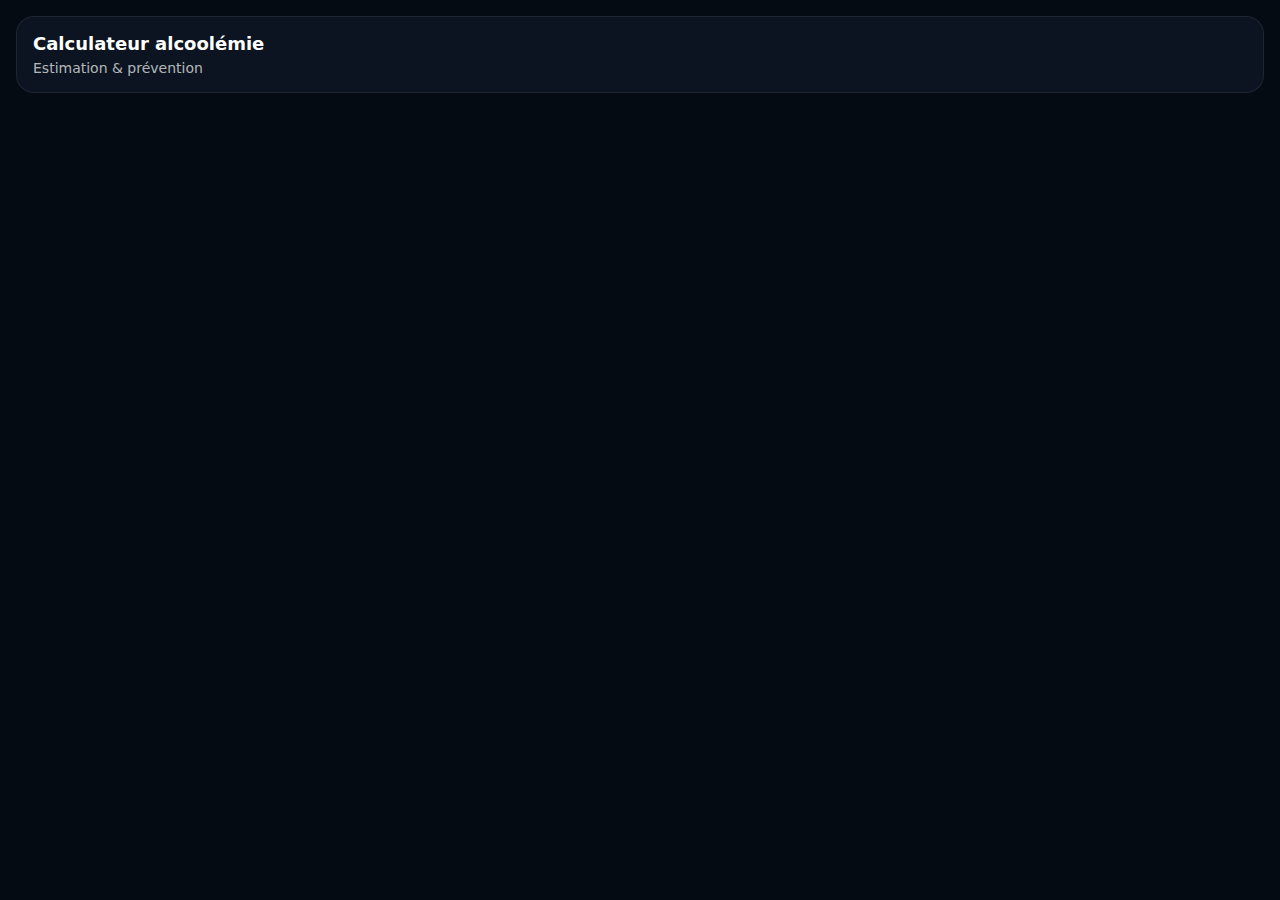
<file: inde.html>
<!DOCTYPE html>
<html lang="fr">
<head>
  <meta charset="utf-8">
  <meta name="viewport" content="width=device-width, initial-scale=1">
  <title>Outil interne — ADN66</title>

  <style>
    body{
      margin:0;
      font-family: system-ui, -apple-system, BlinkMacSystemFont, "Segoe UI", Roboto, Arial, sans-serif;
      background:#050b12;
      color:#fff;
    }
    .menu{
      padding:16px;
      display:grid;
      gap:12px;
    }
    .card{
      background:#0b1420;
      border:1px solid rgba(255,255,255,.08);
      border-radius:18px;
      padding:16px;
      cursor:pointer;
    }
    .card:hover{background:#0e1826;}
    .card h3{margin:0 0 6px;font-size:18px;}
    .card p{margin:0;color:rgba(255,255,255,.7);font-size:14px;}

    /* Popup */
    .overlay{
      position:fixed;
      inset:0;
      background:rgba(0,0,0,.7);
      display:none;
      align-items:center;
      justify-content:center;
      z-index:9999;
    }
    .popup{
      width:100%;
      height:100%;
      background:#050b12;
      position:relative;
    }
    .popup iframe{
      width:100%;
      height:100%;
      border:0;
    }
    .closeBtn{
      position:absolute;
      top:12px;
      right:12px;
      width:44px;
      height:44px;
      border-radius:14px;
      border:0;
      background:#0b1420;
      color:#fff;
      font-size:20px;
      cursor:pointer;
      z-index:10;
    }
  </style>
</head>
<body>

  <div class="menu">
    <div class="card" id="openCalc">
      <h3>Calculateur alcoolémie</h3>
      <p>Estimation & prévention</p>
    </div>
  </div>

  <!-- POPUP IFRAME -->
  <div class="overlay" id="overlay">
    <div class="popup">
      <button class="closeBtn" id="closePopup">✕</button>
      <iframe src="./calculateur.html?embed=1"></iframe>
    </div>
  </div>

  <script>
    const overlay = document.getElementById('overlay');
    document.getElementById('openCalc').onclick = () => {
      overlay.style.display = 'flex';
    };
    document.getElementById('closePopup').onclick = () => {
      overlay.style.display = 'none';
    };

    // Listen iframe messages
    window.addEventListener("message", (e)=>{
      if(!e.data || !e.data.type) return;
      if(e.data.type === "adn66-iframe-close"){
        overlay.style.display = "none";
      }
    });
  </script>

</body>
</html>
</file>
<file: shared/menu.css>
/* ADN66 Shared Tools Menu (overlay top-right) */
#adn66-tools-menu-root{ position:fixed; top:12px; right:12px; z-index:999999; font-family:system-ui,-apple-system,Segoe UI,Roboto,Helvetica,Arial; }
#adn66-tools-menu-btn{
  border:1px solid rgba(255,255,255,.20);
  background: rgba(0,0,0,.45);
  color:#fff;
  padding:10px 12px;
  border-radius: 999px;
  font-weight:800;
  font-size:12px;
  letter-spacing:.2px;
  cursor:pointer;
  backdrop-filter: blur(10px);
  -webkit-backdrop-filter: blur(10px);
  box-shadow: 0 10px 30px rgba(0,0,0,.35);
}
#adn66-tools-menu-btn:active{ transform: scale(.98); }

#adn66-tools-menu-panel{
  position:absolute;
  top:48px;
  right:0;
  width:min(280px, 78vw);
  border:1px solid rgba(255,255,255,.18);
  background: rgba(0,0,0,.62);
  color:#fff;
  border-radius: 16px;
  overflow:hidden;
  box-shadow: 0 14px 46px rgba(0,0,0,.45);
  display:none;
  backdrop-filter: blur(14px);
  -webkit-backdrop-filter: blur(14px);
}
#adn66-tools-menu-panel.show{ display:block; }

#adn66-tools-menu-hd{
  padding:12px 12px 10px;
  font-size:12px;
  font-weight:900;
  opacity:.9;
  border-bottom:1px solid rgba(255,255,255,.12);
  display:flex;
  align-items:center;
  justify-content:space-between;
  gap:10px;
}
#adn66-tools-menu-hd small{ font-weight:700; opacity:.75; }

#adn66-tools-menu-list{ padding:6px; display:flex; flex-direction:column; gap:6px; }
#adn66-tools-menu-item{
  display:flex;
  align-items:center;
  justify-content:space-between;
  gap:10px;
  padding:10px 10px;
  border-radius: 14px;
  border:1px solid rgba(255,255,255,.10);
  background: rgba(255,255,255,.06);
  cursor:pointer;
  user-select:none;
}
#adn66-tools-menu-item:hover{ background: rgba(255,255,255,.10); }
#adn66-tools-menu-item:active{ transform: scale(.99); }
#adn66-tools-menu-item .name{ font-weight:900; font-size:13px; }
#adn66-tools-menu-item .tag{
  font-size:11px;
  opacity:.85;
  border:1px solid rgba(255,255,255,.14);
  padding:5px 8px;
  border-radius: 999px;
  background: rgba(0,0,0,.20);
  white-space:nowrap;
}
#adn66-tools-menu-ft{
  padding:10px 12px 12px;
  border-top:1px solid rgba(255,255,255,.12);
  font-size:11px;
  opacity:.8;
  line-height:1.35;
}
</file>
<file: apps/gps/styles.css>
:root{
  --bg:#0b1220;
  --panel:#0f1a2e;
  --panel2:#0c1628;
  --stroke:rgba(255,255,255,.10);
  --stroke2:rgba(255,255,255,.14);
  --text:#eaf1ff;
  --muted:rgba(234,241,255,.68);
  --brand:#2f6bff;
  --brand2:#3aa0ff;
  --good:#47d18c;
  --bad:#ff5d5d;
  --shadow: 0 18px 45px rgba(0,0,0,.40);
  --radius:22px;
  --radiusSm:16px;
}

*{box-sizing:border-box}
html,body{height:100%}
body{
  margin:0;
  background: linear-gradient(180deg, #0b1220 0%, #070d18 100%);
  color:var(--text);
  font-family: system-ui, -apple-system, Segoe UI, Roboto, Arial, sans-serif;
}

a{color:inherit}
button, input, select{font:inherit}

.wrap{max-width:980px; margin:0 auto; padding:16px 14px 34px}

.topbar{
  position:sticky;
  top:0;
  z-index:50;
  padding:14px 14px 12px;
  background: linear-gradient(to bottom, rgba(11,18,32,.96), rgba(11,18,32,.72));
  backdrop-filter: blur(10px);
  border-bottom:1px solid var(--stroke);
}
.topbar__title{
  display:flex;
  gap:12px;
  align-items:center;
  justify-content:flex-start;
}
.topbar__logo{
  width:44px; height:44px;
  border-radius:14px;
  box-shadow:0 10px 20px rgba(0,0,0,.35);
}
.h1{font-size:20px; font-weight:900; letter-spacing:.2px}
.sub{font-size:12.5px; color:var(--muted); margin-top:2px}

.navtoggle{
  margin-top:12px;
  display:flex;
  gap:10px;
}
.segbtn{
  flex:1;
  border:1px solid var(--stroke);
  background: rgba(255,255,255,.06);
  color:var(--muted);
  padding:12px 14px;
  border-radius:18px;
  font-weight:800;
  cursor:pointer;
  transition: transform .08s ease, background .15s ease, border-color .15s ease, color .15s ease;
}
.segbtn.active{
  background: linear-gradient(135deg, rgba(47,107,255,.40), rgba(58,160,255,.28));
  border-color: rgba(100,160,255,.45);
  color:var(--text);
}
.segbtn:active{transform: translateY(1px)}

.controls, .listwrap, .vehicle__card{
  background: linear-gradient(180deg, rgba(255,255,255,.06), rgba(255,255,255,.03));
  border:1px solid var(--stroke);
  border-radius: var(--radius);
  box-shadow: var(--shadow);
}

.vehicle{margin:14px 0}
.vehicle__card{padding:14px}
.vehicle__actions{
  display:flex;
  flex-direction:column;
  gap:10px;
}
.vehicle__hint{
  margin-top:10px;
  font-size:12.5px;
  color:var(--muted);
  line-height:1.35;
}

.controls{padding:14px}
.field{display:flex; flex-direction:column; gap:8px; margin-bottom:12px}
.field > span{font-size:12px; color:var(--muted); font-weight:700; letter-spacing:.2px}
select, input{
  width:100%;
  border:1px solid var(--stroke2);
  background: rgba(10,16,30,.65);
  color:var(--text);
  padding:13px 14px;
  border-radius:18px;
  outline:none;
}
select:focus, input:focus{border-color: rgba(100,160,255,.55)}

.btnrow{
  display:flex;
  gap:10px;
  flex-wrap:wrap;
}
.btn{
  border:1px solid var(--stroke);
  background: rgba(255,255,255,.06);
  color:var(--text);
  padding:13px 14px;
  border-radius:18px;
  font-weight:900;
  cursor:pointer;
  transition: transform .08s ease, background .15s ease, border-color .15s ease;
}
.btn:active{transform: translateY(1px)}
.btn:hover{border-color: rgba(255,255,255,.18)}
.btn[disabled], .btn[aria-disabled="true"]{
  opacity:.45;
  cursor:not-allowed;
}

.btn-primary{
  background: linear-gradient(135deg, rgba(47,107,255,.95), rgba(58,160,255,.86));
  border-color: rgba(100,160,255,.55);
}
.btn-ghost{
  background: rgba(255,255,255,.05);
  border-color: rgba(255,255,255,.12);
  text-align:left;
}
@media (min-width:520px){
  .vehicle__actions{flex-direction:row}
  .vehicle__actions .btn{flex:1}
  .btnrow .btn{flex:1}
}

.status{
  min-height:18px;
  margin-top:10px;
  font-size:12.5px;
  color:var(--muted);
}

.listwrap{margin-top:14px; padding:14px}
.listhead{
  display:flex;
  align-items:center;
  justify-content:space-between;
  gap:10px;
  margin-bottom:10px;
}
.citymeta{font-size:13px; color:var(--muted); font-weight:800}
.legend .pill{
  display:inline-flex;
  gap:8px;
  padding:8px 10px;
  border-radius:999px;
  border:1px solid var(--stroke);
  background: rgba(255,255,255,.05);
  font-size:12px;
  color:var(--muted);
  white-space:nowrap;
}

.addrlist{list-style:none; padding:0; margin:0; display:flex; flex-direction:column; gap:10px}
.addr{
  display:grid;
  grid-template-columns: 42px 1fr auto;
  gap:10px;
  align-items:center;
  padding:12px;
  border-radius: var(--radiusSm);
  border:1px solid var(--stroke);
  background: rgba(0,0,0,.18);
}





.tag{
  display:inline-flex; align-items:center;
  padding:6px 10px;
  border-radius:999px;
  font-size:12px;
  font-weight:900;
  border:1px solid var(--stroke);
  background: rgba(255,255,255,.05);
  color:var(--muted);
}
.tag.good{border-color: rgba(71,209,140,.45); color: rgba(71,209,140,.95); background: rgba(71,209,140,.08)}
.tag.todo{border-color: rgba(255,255,255,.14); color: rgba(234,241,255,.80)}


.iconbtn{
  width:40px; height:40px;
  border-radius:14px;
  border:1px solid var(--stroke);
  background: rgba(255,255,255,.06);
  color:var(--text);
  cursor:pointer;
}
.iconbtn:active{transform: translateY(1px)}

/* Modal */
.hidden{display:none !important}
.modal-backdrop{
  position:fixed; inset:0;
  background: rgba(0,0,0,.55);
  backdrop-filter: blur(2px);
  z-index:100;
}
.modal{
  position:fixed;
  inset:0;
  display:flex;
  align-items:flex-end;
  justify-content:center;
  z-index:101;
  padding:16px;
}
.modal__card{
  width:min(760px, 100%);
  background: linear-gradient(180deg, rgba(16,26,46,.98), rgba(10,16,30,.96));
  border:1px solid rgba(255,255,255,.12);
  border-radius: 26px;
  box-shadow: 0 25px 70px rgba(0,0,0,.55);
  overflow:hidden;
}
.modal__head{
  display:flex; align-items:center; justify-content:space-between;
  padding:14px 14px 10px;
  border-bottom:1px solid rgba(255,255,255,.10);
}
.modal__title{font-weight:1000; font-size:16px}
.modal__body{padding:14px}
.hint{
  margin-top:10px;
  font-size:12.5px;
  color:var(--muted);
  line-height:1.35;
}
.modal__foot{
  padding:12px 14px 14px;
  display:flex;
  gap:10px;
  justify-content:flex-end;
  border-top:1px solid rgba(255,255,255,.10);
}

/* Small phones */
@media (max-width:420px){
  .btn{width:100%}
  .btnrow{gap:10px}
  .modal{align-items:center}
  .modal__foot{flex-direction:column}
}


/* ===== List item mapping (classes used by app.js) ===== */
.addr{
  display:grid;
  grid-template-columns: 42px 1fr auto;
  gap:10px;
  align-items:center;
  padding:12px;
  border-radius: var(--radiusSm);
  border:1px solid var(--stroke);
  background: rgba(0,0,0,.18);
}
.num{
  width:42px; height:42px;
  display:flex; align-items:center; justify-content:center;
  border-radius:16px;
  background: rgba(255,255,255,.06);
  border:1px solid rgba(255,255,255,.10);
  font-weight:900;
}
.addrmain{min-width:0}
.line1{
  font-weight:900; font-size:15px;
  white-space:nowrap; overflow:hidden; text-overflow:ellipsis
}
.line2{
  margin-top:6px;
  display:flex;
  gap:8px;
  flex-wrap:wrap;
}
.badge{
  display:inline-flex; align-items:center;
  padding:6px 10px;
  border-radius:999px;
  font-size:12px;
  font-weight:900;
  border:1px solid var(--stroke);
  background: rgba(255,255,255,.05);
  color:var(--muted);
}
.badge.ok{
  border-color: rgba(71,209,140,.45);
  color: rgba(71,209,140,.95);
  background: rgba(71,209,140,.08);
}
.badge.ok:not(:has(strong)){
  border-color: rgba(255,255,255,.14);
  color: rgba(234,241,255,.80);
  background: rgba(255,255,255,.05);
}
.actions{display:flex; gap:10px; align-items:center}
.tapzone{cursor:pointer}

.badge.done{
  border-color: rgba(71,209,140,.45);
  color: rgba(71,209,140,.95);
  background: rgba(71,209,140,.08);
}
.badge.todo{
  border-color: rgba(255,255,255,.14);
  color: rgba(234,241,255,.80);
  background: rgba(255,255,255,.05);
}

/* Mini segmented (point de départ) */
.startmode{
  display:flex;
  gap:10px;
  width:100%;
  justify-content:center;
  margin-top:10px;
}
.segmini{
  flex:1 1 auto;
  border:none;
  border-radius:14px;
  padding:10px 12px;
  font-weight:800;
  font-size:14px;
  cursor:pointer;
  background: rgba(255,255,255,.08);
  color: rgba(255,255,255,.86);
  box-shadow: inset 0 1px 0 rgba(255,255,255,.08);
}
.segmini.is-active{
  background: rgba(77,163,255,.22);
  box-shadow: 0 10px 22px rgba(0,0,0,.22), inset 0 1px 0 rgba(255,255,255,.10);
}
.segmini:disabled{
  opacity:.45;
  cursor:not-allowed;
}

/* Address layout v10.13 */
.addr{ width: 100%; }
.addrmain{ width: 100%; min-width: 0; }
.line1{
  width: 100%;
  max-width: 100%;
  text-align: center;
  line-height: 1.15;
  padding: 2px 6px;
  display: -webkit-box;
  -webkit-line-clamp: 2; /* 2 lignes max */
  -webkit-box-orient: vertical;
  overflow: hidden;
}
.line2{
  width: 100%;
  display: flex;
  flex-direction: column;
  gap: 8px;
  align-items: center;
}
.badgerow{
  width: 100%;
  display: flex;
  justify-content: center;
  gap: 10px;
  flex-wrap: wrap;
}
.citypill{
  max-width: 100%;
  white-space: nowrap;
  overflow: hidden;
  text-overflow: ellipsis;
}
.kmrow{
  width: 100%;
  display: flex;
  justify-content: center;
  gap: 10px;
  flex-wrap: nowrap;
}
.kmrow .badge{ white-space: nowrap; }

.badge{ min-width: 0; }

/* Readability v10.14 - rendre la liste ultra lisible */
.addr{
  width: 100%;
  display: grid;
  grid-template-columns: 46px 1fr 86px; /* num | contenu | actions */
  gap: 12px;
  align-items: center;
}
.num{
  width: 46px;
  height: 46px;
  border-radius: 16px;
  display:flex;
  align-items:center;
  justify-content:center;
  font-size: 18px;
  font-weight: 900;
}
.addrmain{
  width: 100%;
  min-width: 0;
  display: flex;
  flex-direction: column;
  align-items: flex-start;
  justify-content: center;
  padding: 6px 4px;
}
.line1{
  width: 100%;
  max-width: 100%;
  text-align: left !important;
  font-size: 20px;
  font-weight: 900;
  letter-spacing: .2px;
  line-height: 1.15;
  padding: 0;
  margin: 0;
  display: -webkit-box;
  -webkit-line-clamp: 2; /* 2 lignes max pour la rue */
  -webkit-box-orient: vertical;
  overflow: hidden;
}
.line2{
  width: 100%;
  display:flex;
  flex-direction: column;
  gap: 6px;
  align-items: flex-start;
  margin-top: 6px;
}
.badgerow{
  width: 100%;
  display:flex;
  justify-content: flex-start;
  align-items: center;
  gap: 10px;
  flex-wrap: wrap;
}
/* Bulle CP/Ville plus "texte" que pastille */
.badge.citypill{
  background: rgba(255,255,255,.06);
  border: 1px solid rgba(255,255,255,.10);
  padding: 6px 10px;
  border-radius: 14px;
  font-size: 14px;
  font-weight: 700;
  max-width: 100%;
  white-space: nowrap;
  overflow: hidden;
  text-overflow: ellipsis;
}
/* Badge statut plus contrasté */
.badge.todo, .badge.done{
  padding: 6px 10px;
  border-radius: 14px;
  font-size: 14px;
  font-weight: 900;
}
.kmrow{
  width: 100%;
  display:flex;
  justify-content: flex-start;
  gap: 10px;
  flex-wrap: nowrap;
}
/* Distances en mini-badges discrets */
.kmrow .badge{
  background: rgba(255,255,255,.05);
  border: 1px solid rgba(255,255,255,.08);
  padding: 5px 10px;
  border-radius: 999px;
  font-size: 13px;
  font-weight: 800;
  white-space: nowrap;
}
/* Actions alignées à droite */
.actions{
  display:flex;
  gap: 10px;
  justify-content: flex-end;
}
.iconbtn{
  width: 40px;
  height: 40px;
  border-radius: 16px;
}

/* Readability fix v10.15: enlever le '...'
   (l'ancien .line1 avait white-space:nowrap + ellipsis) */
.addr .line1{
  white-space: normal !important;
  text-overflow: clip !important;
  overflow: hidden;
  word-break: break-word;
  hyphens: auto;
  font-size: 18px; /* un peu moins gros, plus lisible */
}

.addr .badge.citypill{
  max-width: 100%;
}

/* Address typography v10.16 : priorité à la lisibilité */
.addr .line1{
  font-size: 15px !important;   /* beaucoup plus petit */
  font-weight: 700;             /* lisible sans être énorme */
  line-height: 1.25;
}

.addr .badge.citypill{
  font-size: 12px;
  font-weight: 600;
}

.addr .badge.todo,
.addr .badge.done{
  font-size: 12px;
}

.addr .num{
  font-size: 16px;
}

.kmrow .badge{
  font-size: 11px;
}

/* Layout tweak v10.17 : actions empilées à droite + plus de place pour le contenu */
.addr{
  grid-template-columns: 44px 1fr 52px !important; /* num | contenu | actions serrées */
}
.actions{
  flex-direction: column !important;
  gap: 8px !important;
  align-items: flex-end !important;
  justify-content: center !important;
}
.iconbtn{
  width: 38px !important;
  height: 38px !important;
  border-radius: 16px !important;
  margin: 0 !important;
}

/* Typo demandée */
.addr .line1{
  font-size: 12px !important;
  font-weight: 700 !important;
  line-height: 1.2 !important;
}
.addr .badge.citypill{
  font-size: 11px !important;
  font-weight: 600 !important;
}
.kmrow .badge{
  font-size: 9px !important;
  padding: 4px 8px !important;
}
/* Statut un poil compact */
.addr .badge.todo,
.addr .badge.done{
  font-size: 11px !important;
  padding: 5px 9px !important;
}
</file>
<file: apps/status/styles.css>
:root{
  --bg:#0a121c;
  --card:#0f1b2a;
  --text:rgba(255,255,255,.92);
  --muted:rgba(255,255,255,.72);
  --line:rgba(255,255,255,.12);
  --ok:#22c55e;
  --warn:#f59e0b;
  --danger:#ef4444;
  --btn:#1f2f46;
  --btn2:#162234;
}
*{box-sizing:border-box}
html,body{height:100%}
body{
  margin:0;
  font-family:system-ui,-apple-system,Segoe UI,Roboto,Ubuntu,Cantarell,Helvetica,Arial;
  background:radial-gradient(1200px 700px at 20% 0%, rgba(56,189,248,.12), transparent 60%),
             radial-gradient(900px 600px at 100% 10%, rgba(34,197,94,.10), transparent 55%),
             var(--bg);
  color:var(--text);
}
.wrap{max-width:1100px;margin:0 auto;padding:18px 14px 24px}
.top{display:flex;justify-content:space-between;gap:14px;align-items:flex-start;flex-wrap:wrap}
.brand{display:flex;gap:12px;align-items:center}
.brand img{width:42px;height:42px;border-radius:10px;border:1px solid var(--line)}
h1{margin:0;font-size:18px;letter-spacing:.2px}
.small{font-size:12px;color:var(--muted);line-height:1.35}
.inline{background:rgba(255,255,255,.08);padding:2px 6px;border-radius:8px;border:1px solid rgba(255,255,255,.10)}
.badge{
  display:flex;gap:8px;align-items:center;
  padding:10px 12px;border-radius:14px;
  background:rgba(255,255,255,.06);
  border:1px solid var(--line);
}
.grid{display:grid;grid-template-columns:1fr 1fr;gap:14px;margin-top:14px}
@media (max-width:900px){.grid{grid-template-columns:1fr}}
.card{
  background:rgba(15,27,42,.78);
  border:1px solid var(--line);
  border-radius:18px;
  overflow:hidden;
  box-shadow:0 10px 30px rgba(0,0,0,.22);
}
.hd{padding:12px 14px;border-bottom:1px solid var(--line)}
.bd{padding:14px}
label{display:block;font-size:12px;color:var(--muted);margin-bottom:6px}
input,select,textarea,button{
  width:100%;
  background:rgba(255,255,255,.06);
  border:1px solid rgba(255,255,255,.12);
  color:var(--text);
  border-radius:12px;
  padding:10px 10px;
  outline:none;
}
textarea{min-height:96px;resize:vertical}
.row{display:grid;grid-template-columns:1fr 1fr;gap:10px}
@media (max-width:520px){.row{grid-template-columns:1fr}}
.hr{height:1px;background:rgba(255,255,255,.10);margin:12px 0}
.btns{display:flex;gap:10px;flex-wrap:wrap}
.btns button{flex:1;min-width:160px;cursor:pointer}
button{background:linear-gradient(180deg, rgba(255,255,255,.09), rgba(255,255,255,.05))}
button:hover{border-color:rgba(255,255,255,.22)}
button.ok{border-color:rgba(34,197,94,.35)}
button.secondary{background:rgba(255,255,255,.04)}
button.danger{border-color:rgba(239,68,68,.35)}
.toast{
  position:fixed;left:50%;bottom:16px;transform:translateX(-50%);
  background:rgba(0,0,0,.82);
  color:white;
  padding:10px 14px;
  border-radius:999px;
  border:1px solid rgba(255,255,255,.12);
  display:none;
  max-width:min(92vw,680px);
  z-index:9999999;
}
.toast.show{display:block}
.preview img{width:100%;border-radius:14px;border:1px solid rgba(255,255,255,.10)}
.hint{font-size:12px; opacity:.72; margin-top:6px; line-height:1.25;}
.pill{
  display:inline-flex;gap:8px;align-items:center;
  padding:7px 10px;border-radius:999px;
  border:1px solid rgba(255,255,255,.12);
  background:rgba(255,255,255,.05);
  font-size:12px;color:var(--muted)
}
.weekdays{display:flex;flex-wrap:wrap;gap:8px}
.weekdays label{display:flex;gap:8px;align-items:center;margin:0;padding:8px 10px;border-radius:12px;border:1px solid rgba(255,255,255,.10);background:rgba(255,255,255,.04);cursor:pointer}
.weekdays input{width:auto}
.ui-hide{display:none !important;}
</file>
